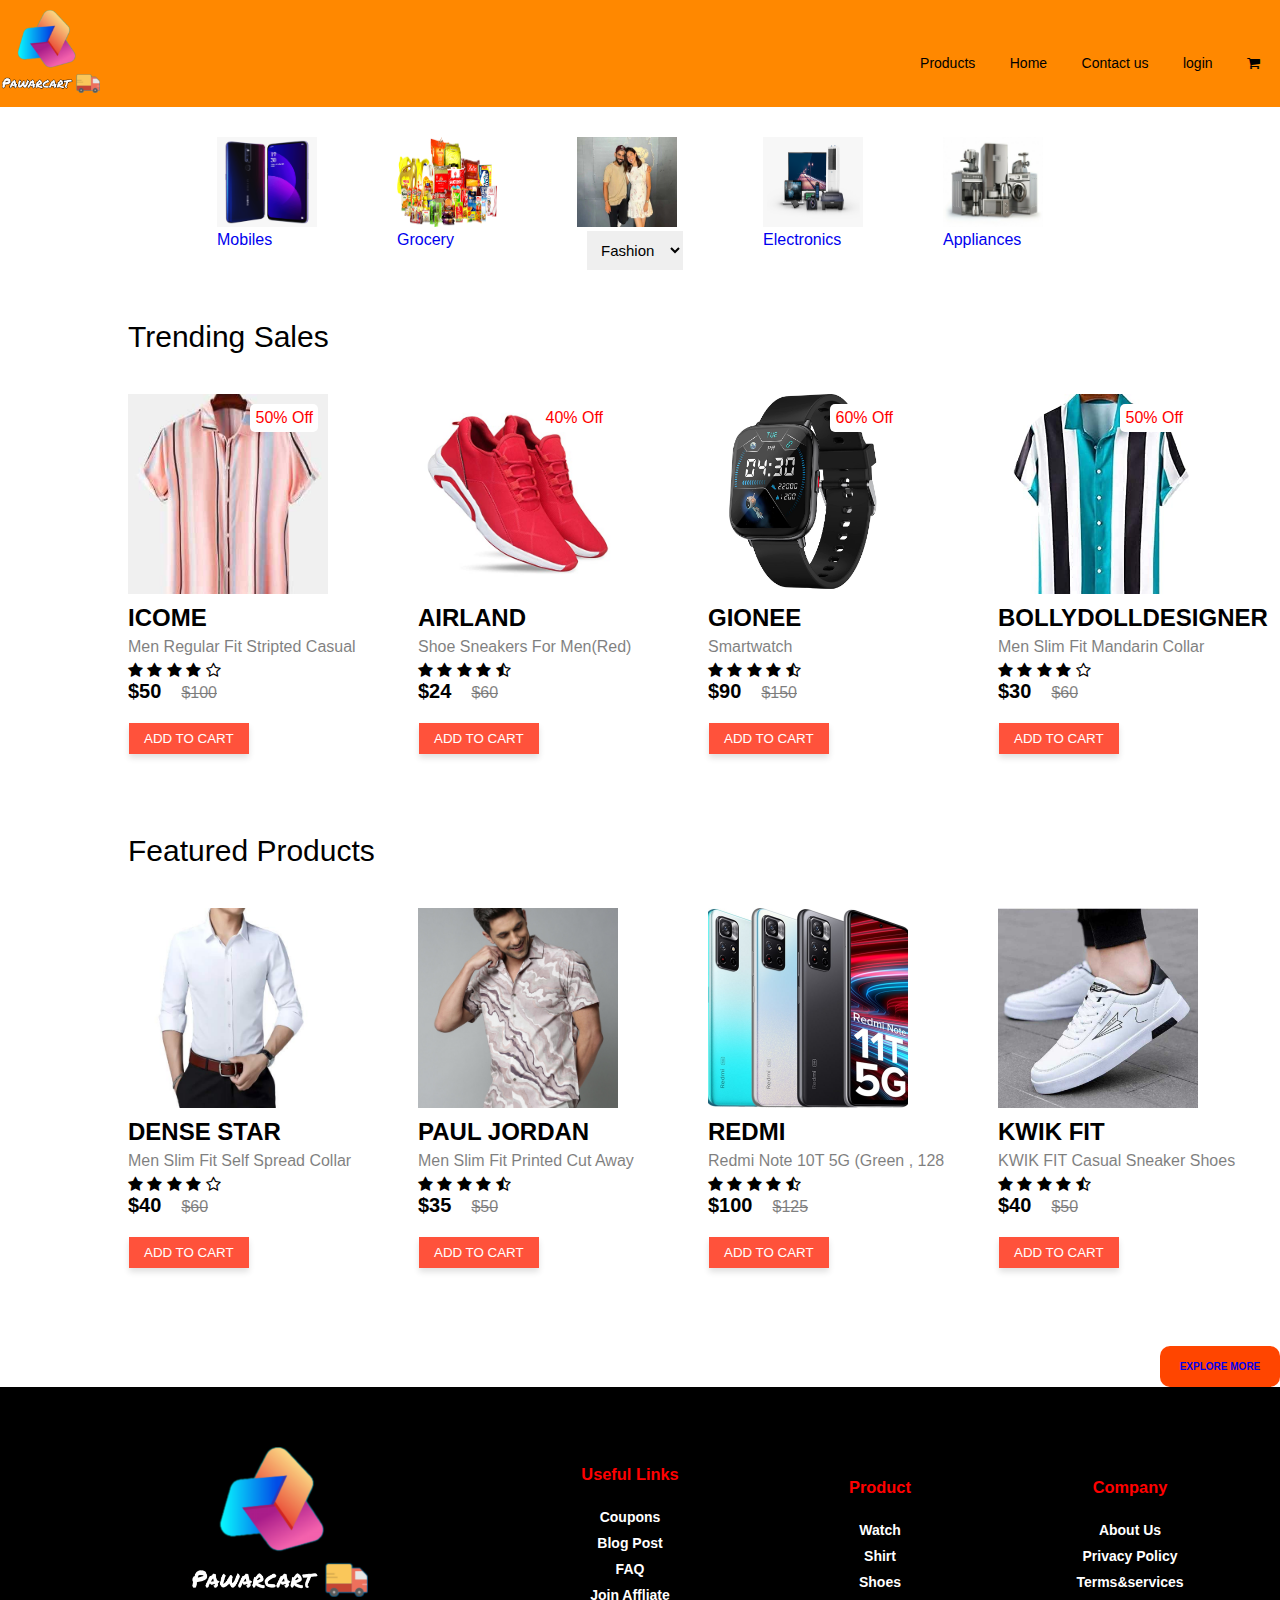
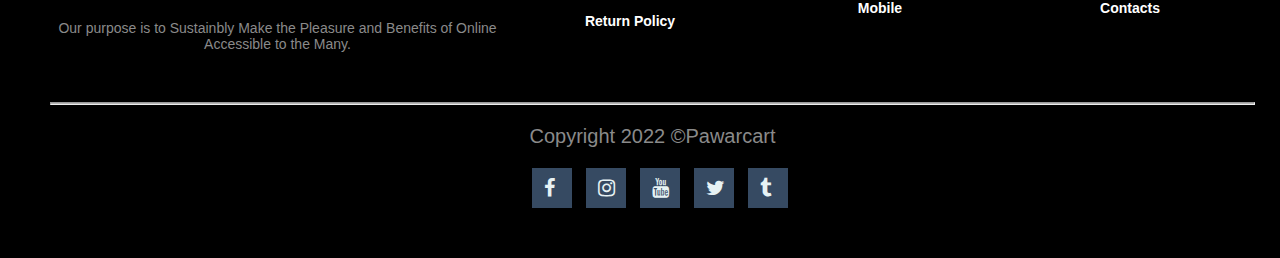
<file: index.html>
<!DOCTYPE html>
<html>
    <head>
        <title>Pawarcart</title>
        <link rel="stylesheet" href="style.css">
        <link rel="stylesheet" href="https://stackpath.bootstrapcdn.com/font-awesome/4.7.0/css/font-awesome.min.css">
        <meta name="viewport" content="width-device-width ,initial-scale:1.0">
        <script src="script.js" async> </script>
       
    </head>

    <body>

      <div class="smallcontainer">
        <div class="navbar">
            <a href="index.html" ><img src="webphoto/pawarcart.png" class="logo"></a>
            <nav>
                <ul id="menulist">
                    
                    <li> <a href="products.html"> Products</a> </li>
                    <li> <a href="index.html"> Home</a> </li>
                    <li> <a href="contactus.html" >Contact us  </a></li>
                    <li> <a href="log.html"> login</a> </li>
                    <li> <a href="cart.html" style="margin-right:20px"> <i  class="fa fa-shopping-cart"></i> </a></li>
                </ul>
            </nav>
            <img src="webphoto/menu.png" class="menu-icon" onclick="togglemenu()">
        </div>
    
    <div class="row1">
        <ul class="links-container">
            <li>  <a href="mobiles.html" class="link"><img src="webphoto/mobile2.png"><br>Mobiles
              </a></li>
            <li>  <a href="#" class="link"><img src="webphoto/grocery.png"><br>Grocery</a></li>
             <li><a href="#" class="link"><img src ="webphoto/fashion.jpg"><br>
                  <select>  <!------selecting size ----------------->
                      <option> Fashion </option>
                     <option value="products.html"> Mens </option>
                      
                      
               <option>womens  
              </option>
                  </select>
              </a> </li>
             <li> <a href="#" class="link"><img src="webphoto/electronics.png"><br>Electronics</a></li>
              <li><a href="#" class="link"><img src ="webphoto/appliances.jpg"><br>Appliances</a></li>
              
          </ul>
       
    </div>
        
              

<section class="product">
  <h2 class="product-category">Trending sales</h2>
  <div class="product-container" id="shop">
    <div class="product-card" id="icome">
        <div class="product-image">
            <span class="discount-tag">50% off</span>
           
          <a href="productdetail.html" ><img src="webphoto/shirt.jpeg" class="product-thumb" alt=""></a>
           
            <a class="card-btn" href="#">add to whislist</a>
            
        </div>
        <div class="product-info">
            <h2 class="product-brand">icome</h2>
            <p class="product-short-des">Men Regular Fit Stripted Casual Shirt</p>
            <div class="ratings">
              <i class="fa fa-star"></i>
              <i class="fa fa-star"></i>
              <i class="fa fa-star"></i>
              <i class="fa fa-star"></i>
              <i class="fa fa-star-o"></i>
            </div>
           <p> <span class="price" value='50'>$50</span><span class="actual-price">$100</span></p>
            <button class="add-to-cart" id='test'>ADD TO CART</button>
        </div>
    </div>
    <div class="product-card" id="Airland">
      <div class="product-image">
          <span class="discount-tag">40% off</span>
         
        <a href="#" ><img src="webphoto/shoes6.jpg" class="product-thumb" alt=""></a>
         
          <a class="card-btn" href="#">add to whislist</a>
          
      </div>
      <div class="product-info">
          <h2 class="product-brand">Airland</h2>
          <p class="product-short-des">Shoe Sneakers For Men(Red)</p>
          <div class="ratings">
            <i class="fa fa-star"></i>
            <i class="fa fa-star"></i>
            <i class="fa fa-star"></i>
            <i class="fa fa-star"></i>
            <i class="fa fa-star-half-o"></i>
            </div>
         <p> <span class="price" value='24'>$24</span><span class="actual-price">$60</span></p>
         <button class="add-to-cart" id='test'>ADD TO CART</button>
      </div>
  </div>

  <div class="product-card" id="GIONEE">
    <div class="product-image">
        <span class="discount-tag">60% off</span>
       
      <a href="#" ><img src="webphoto/watch.jpg" class="product-thumb" alt=""></a>
       
        <a class="card-btn" href="#">add to whislist</a>
        
    </div>
    <div class="product-info">
        <h2 class="product-brand">GIONEE</h2>
        <p class="product-short-des">Smartwatch</p>
        <div class="ratings">
          <i class="fa fa-star"></i>
          <i class="fa fa-star"></i>
          <i class="fa fa-star"></i>
          <i class="fa fa-star"></i>
          <i class="fa fa-star-half-o"></i>
          </div>
      <p><span class="price" value='90'>$90</span><span class="actual-price">$150</span></p>
      <button class="add-to-cart" id='test'>ADD TO CART</button>
    </div>
</div>
<div class="product-card" id="Bollydolldesigner">
  <div class="product-image">
      <span class="discount-tag">50% off</span>
     
    <a href="#" ><img src="webphoto/shirt7.jpg" class="product-thumb" alt=""></a>
     
      <a class="card-btn" href="#">add to whislist</a>
      
  </div>
  <div class="product-info">
      <h2 class="product-brand">Bollydolldesigner</h2>
      <p class="product-short-des">Men Slim Fit Mandarin Collar Casual Shirt</p>
      <div class="ratings">
        <i class="fa fa-star"></i>
        <i class="fa fa-star"></i>
        <i class="fa fa-star"></i>
        <i class="fa fa-star"></i>
        <i class="fa fa-star-o"></i>
        </div>
      <p><span class="price" value='30'>$30</span><span class="actual-price">$60</span></p>
      <button class="add-to-cart" id='test'>ADD TO CART</button>
  </div>
</div>

</div>
</section>

<section class="product" id=>
  <h2 class="product-category">Featured products</h2>
  <div class="product-container" id="shop">
    <div class="product-card" id="Dense-Star">
        <div class="product-image">
            
           
          <a href="#" ><img src="webphoto/shirt6.jpg" class="product-thumb" alt=""></a>
           
            <a class="card-btn" href="#">add to whislist</a>
            
        </div>
        <div class="product-info">
            <h2 class="product-brand">Dense Star</h2>
            <p class="product-short-des">Men Slim Fit Self Spread Collar Casual Shirt(White)</p>
            <div class="ratings">
              <i class="fa fa-star"></i>
              <i class="fa fa-star"></i>
              <i class="fa fa-star"></i>
              <i class="fa fa-star"></i>
              <i class="fa fa-star-o"></i>
              </div>
             <p> <span class="price" value='40'>$40</span><span class="actual-price">$60</span></p>
             <button class="add-to-cart" id='test'>ADD TO CART</button>
        </div>
    </div>
    <div class="product-card" id="Paul-Jordan">
      <div class="product-image">
          
         
        <a href="#" ><img src="webphoto/shirt8.jpg" class="product-thumb" alt=""></a>
         
          <a class="card-btn" href="#">add to whislist</a>
          
      </div>
      <div class="product-info">
          <h2 class="product-brand">Paul Jordan</h2>
          <p class="product-short-des">Men Slim Fit Printed Cut Away Collar Casual Shirt</p>
          <div class="ratings">
            <i class="fa fa-star"></i>
            <i class="fa fa-star"></i>
            <i class="fa fa-star"></i>
            <i class="fa fa-star"></i>
            <i class="fa fa-star-half-o"></i>
            </div>
         <p> <span class="price" value='35'>$35</span><span class="actual-price">$50</span></p>
         <button class="add-to-cart" id='test'>ADD TO CART</button>
      </div>
  </div>
  
  <div class="product-card" id="REDMI">
    <div class="product-image">
        
       
      <a href="#" ><img src="webphoto/mobile.jpg" class="product-thumb" alt=""></a>
       
        <a class="card-btn" href="#">add to whislist</a>
        
    </div>
    <div class="product-info">
        <h2 class="product-brand">REDMI</h2>
        <p class="product-short-des">Redmi Note 10T 5G (green , 128 GB)(6 GB Ram)</p>
        <div class="ratings">
          <i class="fa fa-star"></i>
          <i class="fa fa-star"></i>
          <i class="fa fa-star"></i>
          <i class="fa fa-star"></i>
          <i class="fa fa-star-half-o"></i>
          </div>
     <p> <span class="price" value='100'>$100</span><span class="actual-price">$125</span></p>
     <button class="add-to-cart" id='test'>ADD TO CART</button>
        
    </div>
</div>

<div class="product-card" id="KWIK-FIT">
  <div class="product-image">
      
     
    <a href="#" ><img src="webphoto/shoes8.jpeg" class="product-thumb" alt=""></a>
     
      <a class="card-btn" href="#">add to whislist</a>
      
  </div>
  <div class="product-info">
      <h2 class="product-brand">KWIK FIT</h2>
      <p class="product-short-des">KWIK FIT casual sneaker shoes</p>
      <div class="ratings">
        <i class="fa fa-star"></i>
        <i class="fa fa-star"></i>
        <i class="fa fa-star"></i>
        <i class="fa fa-star"></i>
        <i class="fa fa-star-half-o"></i>
        </div>
     <p> <span class="price" value='40'>$40</span><span class="actual-price">$50</span></p>
     <button class="add-to-cart" id='test'>ADD TO CART</button>
  </div>
</div>
</div>

</section>

<br>
<p  class="explore"><a href="products.html" > EXPLORE MORE</a></p>
<br>
<br>
</div>


  <!----------------------------------------- footer---------------------------------------------->
           
  <div class="footer">

    <div class="footercontainer">
    
    <div class="footerrow">
    
    
    <div class="footer-col-1">
    <a href="index.html"><img src="webphoto/pawarcart.png"></a>
    <p> Our purpose is to Sustainbly Make the Pleasure and Benefits of Online Accessible to the Many. </p>
    </div>
    
    <div class="footer-col-2">
    <h3 style="color: red; font-weight:bold"> Useful Links</h3>
    
    <ul>
    <li><a href="#"> Coupons  </a></li>
    <li> <a href="#"> Blog Post </a></li>
    <li> <a href="#">FAQ </a></li>
    <li><a href="#"> Join Affliate </a></li>
    <li><a href="#"> Return Policy </a></li>
    </ul>
    </div>
    
    <div class="footer-col-3">
    <h3 style="color: red; font-weight:bold"> Product</h3>
    <ul>
    <li> <a href="#">Watch</a> </li>
    <li> <a href="#">Shirt</a>  </li>
    <li> <a href="#">Shoes</a>  </li>
    <li> <a href="#">Mobile</a>  </li>
    </ul>
    </div>
    <div class="footer-col-3">
        <h3 style="color: red; font-weight:bold"> Company</h3>
        <ul>
        <li> <a href="#">About Us</a> </li>
        <li> <a href="#">Privacy Policy</a>  </li>
        <li> <a href="#">Terms&services</a>  </li>
        <li> <a href="#"> Contacts</a> </li>
        </ul>
        </div>
    
    </div> <!----row---->
    
    <hr>
    <p class="copyright"> Copyright 2022  &copy;Pawarcart </p>
    <div class="socials">
       <a href="#"><i class="fa fa-facebook"></i></a>
       <a href="#"><i class="fa fa-instagram"></i></a>
       <a href="#"><i class="fa fa-youtube"></i></a>
       <a href="#"><i class="fa fa-twitter"></i></a>
       <a href="#"><i class="fa fa-tumblr"></i></a>
    </div>
    </div> <!----container----->
    
    </div> <!----footer----->





 <!----------------------------------------- footer---------------------------------------------->

  <!----------------------------------------------------JS for toggle menu------------------------------------------------------>

<script>

  var menulist=document.getElementById("menulist");
  
  menulist.style.maxHeight="0px";
  
  function togglemenu(){
  if(menulist.style.maxHeight=="0px"){
  menulist.style.maxHeight="160px";
  }
  else
  {
  menulist.style.maxHeight="0px";
  }
  }
  
  </script>
  
  <!-------------------------------------------------JS for togglemenu ends here ---------------------------------------------->
        
    </body>
</html>
</file>
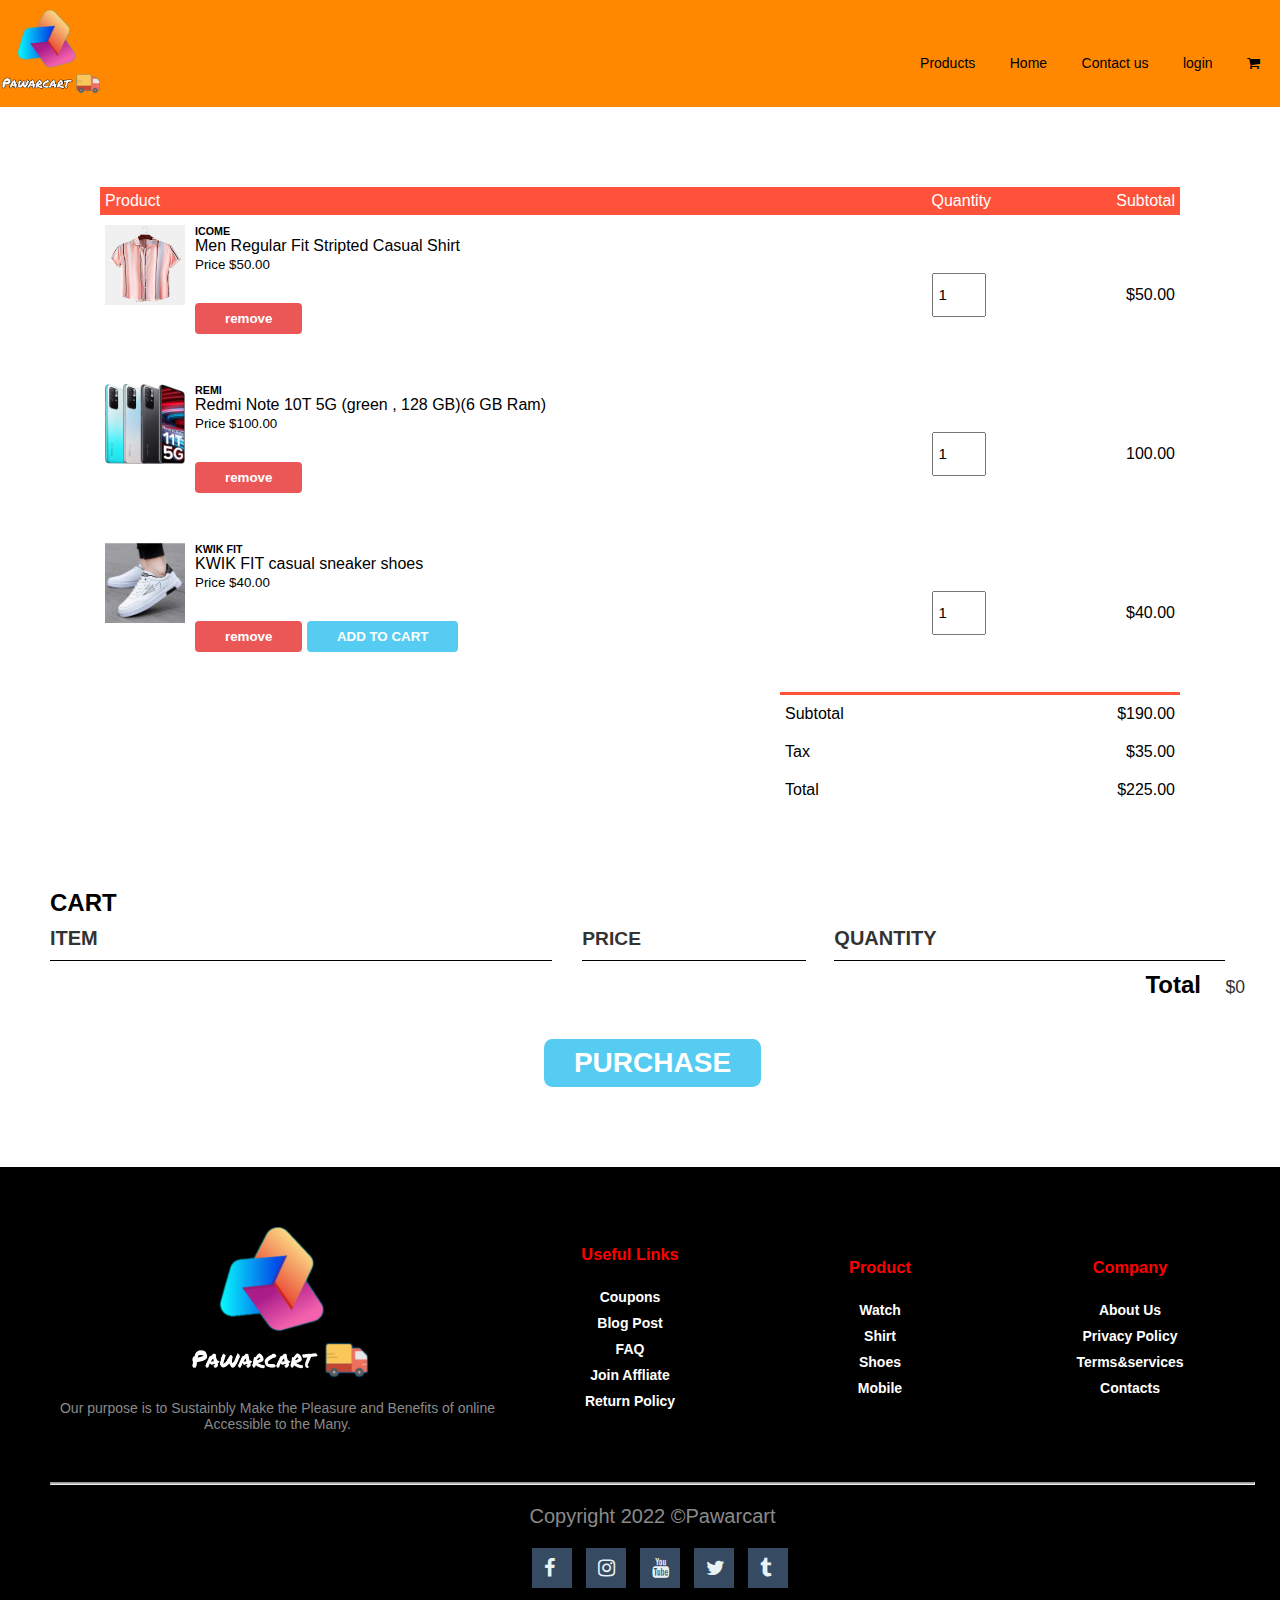
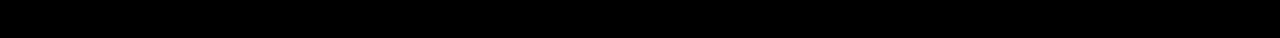
<file: cart.html>
<!DOCTYPE html>
<html>
    <head>
        <title>Pawarcart || cart</title>
        <link rel="stylesheet" href="style.css">
        <link rel="stylesheet" href="https://stackpath.bootstrapcdn.com/font-awesome/4.7.0/css/font-awesome.min.css">
        <meta name="viewport" content="width-device-width ,initial-scale:1.0">
        <script src="script.js" async> </script>
       
    </head>

    <body>

        
            <div class="navbar">
                <a href="products.html" ><img src="webphoto/pawarcart.png" class="logo"></a>
                <nav>
                    <ul id="menulist">
                        
                        <li> <a href="products.html"> Products</a> </li>
                        <li> <a href="index.html"> Home</a> </li>
                        <li> <a href="contactus.html" >Contact us  </a></li>
                        <li> <a href="log.html"> login</a> </li>
                        <li> <a href="cart.html" style="margin-right:20px"> <i  class="fa fa-shopping-cart"></i> </a></li>
                    </ul>
                </nav>
                <img src="webphoto/menu.png" class="menu-icon" onclick="togglemenu()">
            </div>
               
        
    
<!--------------------------------------------------------------cart item details------------------------------------------------------->

<div class="small-container cart-page">

    <table>  <!----table--------->
    
    <tr>
    
    <th> Product </th> <!---table header--->
    <th> Quantity </th> <!---table header--->
    <th> Subtotal </th> <!---table header--->
    
    </tr>
    
    <tr>
    
    <td>  <!---table data--->
    
    <div class="cart-info" >
    <img src="webphoto/shirt.jpeg">
    <div> 
    <h6> ICOME </h6>
    <p>Men Regular Fit Stripted Casual Shirt</p>
    <small>Price $50.00 </small>
    <br>
    <button class="btn3 btn3-danger"> remove </button>
    </div>
    </div>
    
    </td>
    
    <td> <input type="number" value="1"></td>
    <td> $50.00</td>
    
    </tr>
    
    <tr> 
    
    <td>
    
    <div class="cart-info" >
    <img src="webphoto/mobile.jpg">
    <div> 
        <h6>REMI</h6>
    <p> Redmi Note 10T 5G (green , 128 GB)(6 GB Ram)</p>
    <small>Price $100.00 </small>
    <br>
    <button class="btn3 btn3-danger"> remove </button>
    </div>
    </div>
    
    </td>
    
    <td> <input type="number" value="1"></td>
    <td> 100.00</td>
    
    </tr>
    
    <tr>
    
    <td>
    
    <div class="cart-info">
    <img src="webphoto/shoes8.jpeg">
    <div> 
        <h6>KWIK FIT</h6>
    <p> KWIK FIT casual sneaker shoes</p>
    <small>Price $40.00 </small>
    <br>
    <button class="btn3 btn3-danger"> remove </button>
    <button class="btn3 btn3-primary shop-item-button" type="button">ADD TO CART</button>
    
    </div>
    </div>
    
    </td>
    
    <td> <input type="number" value="1"></td>
    <td> $40.00</td>
    
    </tr>
    
    </table>
    
    
    <div class="total-price">
    
    <table>
    
    <tr>
    <td> Subtotal</td>
    <td> $190.00 </td>
    </tr>
    
    <tr>
    <td> Tax</td>
    <td> $35.00 </td>
    </tr>
    
    <tr>
    <td> Total</td>
    <td> $225.00 </td>
    </tr>
    
    </table>
    
    </div> <!---total-price-->
            
    </div>

    <section class="cartcontainer content-section">
        <h2 class="section-header">CART</h2>
        <div class="cart-row">
            <span class="cart-item cart-header cart-column">ITEM</span>
            <span class="cart-price cart-header cart-column">PRICE</span>
            <span class="cart-quantity cart-header cart-column">QUANTITY</span>
        </div>
        <div class="cart-items">
        </div>
        <div class="cart-total">
            <strong class="cart-total-title">Total</strong>
            <span class="cart-total-price">$0</span>
        </div>
        <button class="btn3 btn3-primary btn3-purchase" type="button">PURCHASE</button>
    </section>
    
    

      <!----------------------------------------- footer---------------------------------------------->
           
      <div class="footer">

        <div class="footercontainer">
        
        <div class="footerrow">
        
        
        <div class="footer-col-1">
        <a href="index.html"><img src="webphoto/pawarcart.png"></a>
        <p> Our purpose is to Sustainbly Make the Pleasure and Benefits of online Accessible to the Many. </p>
        </div>
        
        <div class="footer-col-2">
        <h3 style="color: red; font-weight:bold"> Useful Links</h3>
        
        <ul>
        <li><a href="#"> Coupons  </a></li>
        <li> <a href="#"> Blog Post </a></li>
        <li> <a href="#">FAQ </a></li>
        <li><a href="#"> Join Affliate </a></li>
        <li><a href="#"> Return Policy </a></li>
        </ul>
        </div>
        
        <div class="footer-col-3">
        <h3 style="color: red; font-weight:bold"> Product</h3>
        <ul>
        <li> <a href="#">Watch</a> </li>
        <li> <a href="#">Shirt</a>  </li>
        <li> <a href="#">Shoes</a>  </li>
        <li> <a href="#">Mobile</a>  </li>
        </ul>
        </div>
        <div class="footer-col-3">
            <h3 style="color: red; font-weight:bold"> Company</h3>
            <ul>
            <li> <a href="#">About Us</a> </li>
            <li> <a href="#">Privacy Policy</a>  </li>
            <li> <a href="#">Terms&services</a>  </li>
            <li> <a href="#"> Contacts</a> </li>
            </ul>
            </div>
        
        </div> <!----row---->
        
        <hr>
        <p class="copyright"> Copyright 2022  &copy;Pawarcart </p>
        <div class="socials">
           <a href="#"><i class="fa fa-facebook"></i></a>
           <a href="#"><i class="fa fa-instagram"></i></a>
           <a href="#"><i class="fa fa-youtube"></i></a>
           <a href="#"><i class="fa fa-twitter"></i></a>
           <a href="#"><i class="fa fa-tumblr"></i></a>
        </div>
        </div> <!----container----->
        
        </div> <!----footer-----  --------->     





     <!----------------------------------------- footer---------------------------------------------->
    <!-----------------------------------------------------------cart item details ends here----------------------------------------------->
        <!-----------------------------------------------------JS for toggle menu------------------------------------------------------>
    
        <script>

            var menulist=document.getElementById("menulist");
            
            menulist.style.maxHeight="0px";
            
            function togglemenu(){
            if(menulist.style.maxHeight=="0px"){
            menulist.style.maxHeight="160px";
            }
            else
            {
            menulist.style.maxHeight="0px";
            }
            }
            
            </script>
           
            
            <!-----------------------------------------------------JS for toggle menu ends here ---------------------------------------------->
            
    

    
    </body>
    
    </html>
</file>
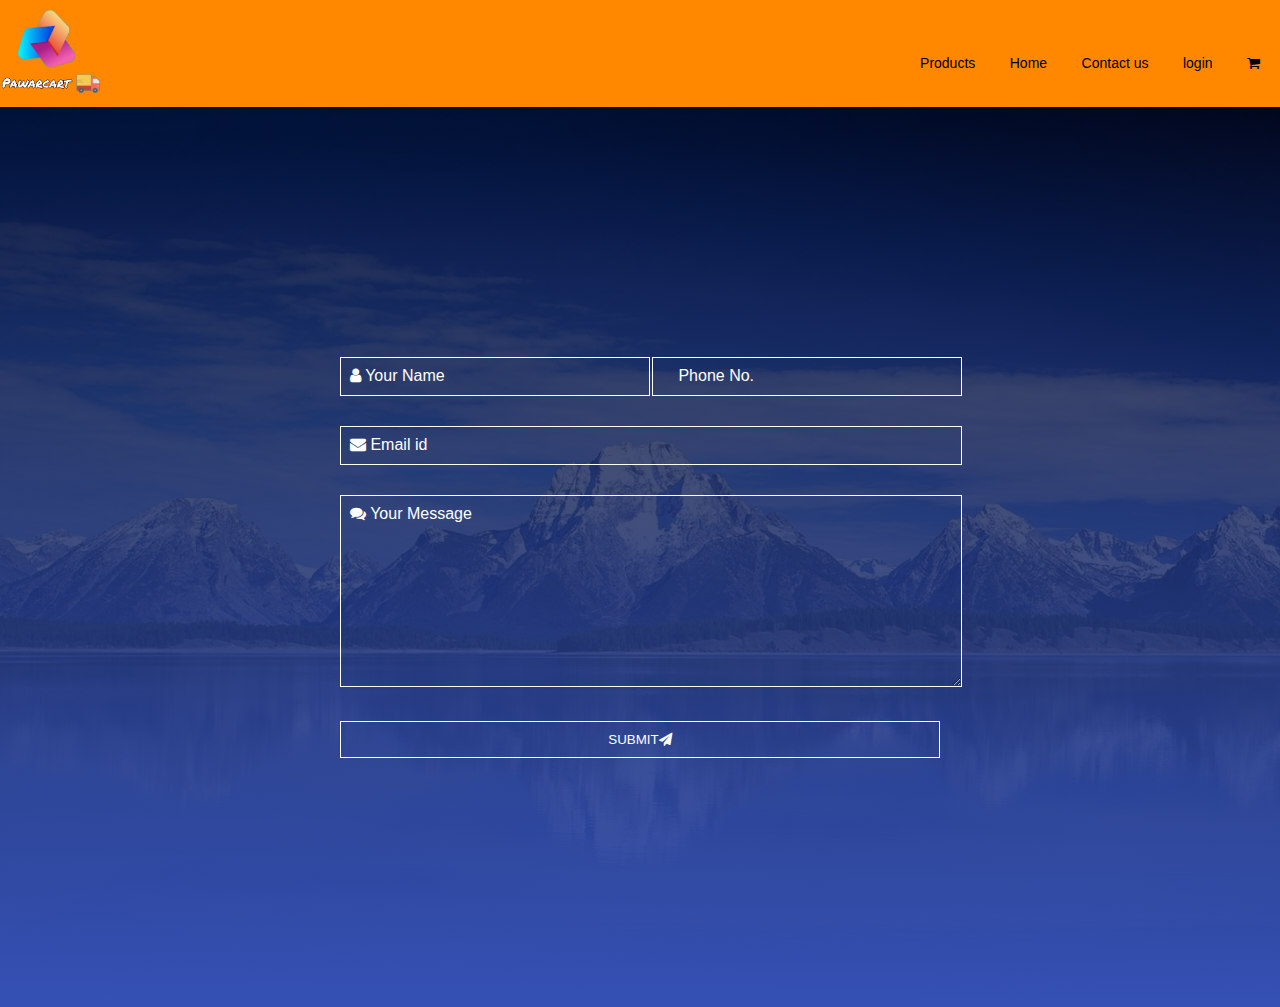
<file: contactus.html>
<!DOCTYPE html>
<html>
    <head>
        <title>Pawarcart</title>
        <link rel="stylesheet" href="style.css">
        <link rel="stylesheet" href="https://stackpath.bootstrapcdn.com/font-awesome/4.7.0/css/font-awesome.min.css">
        <meta name="viewport" content="width-device-width ,initial-scale:1.0">
      
  </style> 
        
      </head>

    <body>
        <div class="navbar">
            <a href="products.html" ><img src="webphoto/pawarcart.png" class="logo"></a>
            <nav>
                <ul id="menulist">
                    
                    <li> <a href="products.html"> Products</a> </li>
                    <li> <a href="index.html"> Home</a> </li>
                    <li> <a href="contactus.html" >Contact us  </a></li>
                    <li> <a href="log.html"> login</a> </li>
                    <li> <a href="cart.html" style="margin-right:20px"> <i  class="fa fa-shopping-cart"></i></a> </li>
                </ul>
            </nav>
            <img src="webphoto/menu.png" class="menu-icon" onclick="togglemenu()">
        </div>
      
       
          
            <div class="message">
            <form>
               <div class="messagerow">
                <div class="input-group">
                    <input type="text" id="name"  required>
                    <label for="name"><i class="fa fa-user"></i> Your Name</label>
                </div>
                <div class="input-group">
                    <input type="text" id="number"  required>
                    <label for="number"><i class="fas fa-mobile-phone"></i> Phone No.</label>
                </div>
               </div>
               
                <div class="input-group">
                    <input type="email" id="email"  required>
                    <label for="email"><i class="fa fa-envelope"></i> Email id</label>
                </div>
                <div class="input-group">
                    <textarea id="mesaage"  rows="10" required></textarea>
                    <label for="message"><i class="fa fa-comments"></i> Your Message</label>
                </div>
                <button type="submit" >SUBMIT<i class="fa fa-paper-plane"></i> </button>
            </form>
            </div>

            <script>
                var menulist=document.getElementById("menulist");

menulist.style.maxHeight="0px";

function togglemenu(){
if(menulist.style.maxHeight=="0px"){
menulist.style.maxHeight="160px";
}
else
{
menulist.style.maxHeight="0px";
}
}

           let bigImg =document.querySelector('.big-img img');
           function showImg(pic){
            bigImg.src=pic;
           }


         </script>  



            </body>
            </html>
</file>
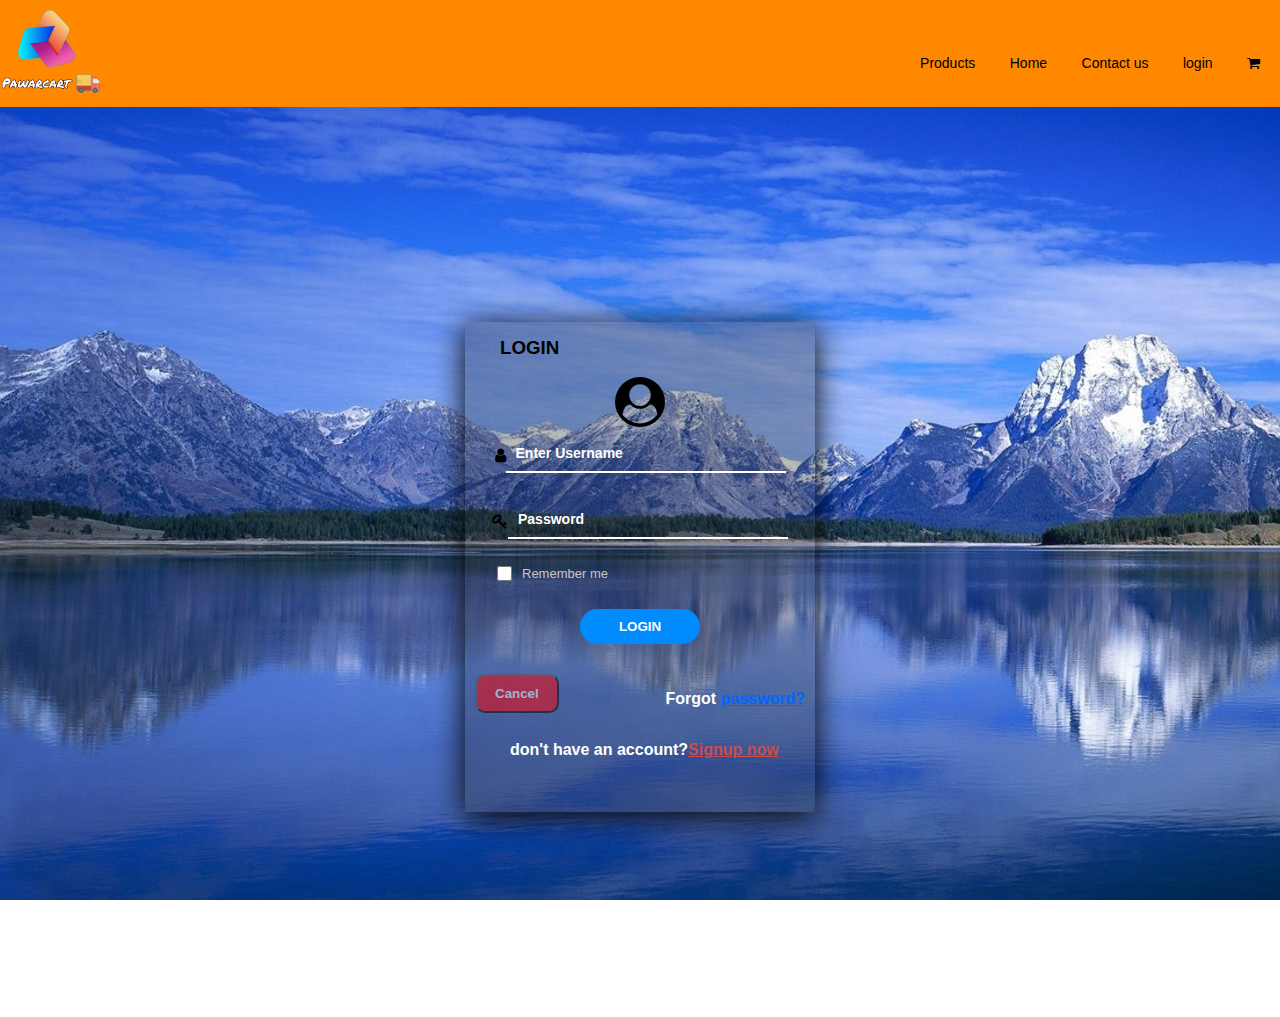
<file: log.html>
<!DOCTYPE html>
<html>
    <head>
        <title>Pawarcart</title>
        <link rel="stylesheet" href="style.css">
        <link rel="stylesheet" href="https://stackpath.bootstrapcdn.com/font-awesome/4.7.0/css/font-awesome.min.css">
        <meta name="viewport" content="width-device-width ,initial-scale:1.0">
        <script src="script.js" async> </script>
               <style>
               * {
  margin: 0;
  padding: 0;
  box-sizing: border-box;
}
body{
    font-family: Arial, Helvetica, sans-serif;
    background-image: url(webphoto/background\ .jpg);
    background-size: cover;
    background-attachment: fixed;
  }

               </style>  
    </head>

    <body>

      
        <div class="smallcontainer">
          <div class="navbar">
              <a href="products.html" ><img src="webphoto/pawarcart.png" class="logo"></a>
              <nav>
                  <ul id="menulist">
                      
                      <li> <a href="products.html"> Products</a> </li>
                      <li> <a href="index.html"> Home</a> </li>
                      <li> <a href="contactus.html" >Contact us  </a></li>
                      <li> <a href="log.html"> login</a> </li>
                      <li> <a href="cart.html" style="margin-right:20px"> <i  class="fa fa-shopping-cart"></i></a> </li>
                  </ul>
              </nav>
              <img src="webphoto/menu.png" class="menu-icon" onclick="togglemenu()">
          </div>
         
        <div class="container">
            <div class="form">
             
                  <h3 style="margin-left:10%;margin-top: 15px;"><b>LOGIN</b></h3>
                  <br>
                  <div >
                    <i class="fa fa-user-circle" style="margin-left: 150px;font-size:50px"></i>
                  </div>
              <!------ Login Form -------- -->
              <form class="login" action="" method="get">
                
                <div class="formGroup">
                  <i class="fa fa-user" style="margin-top:12px; color:black bold"></i><input type="text" placeholder="Enter Username" name="username" required autocomplete="off">
                </div>
                <div class="formGroup">
                    <i class="fa fa-key" style="margin-top:12px; color:black bold"></i><input type="password" id="password" placeholder="Password" required autocomplete="off">
                 
                </div>
                <div class="checkBox">
                  <input type="checkbox" name="checkbox" id="checkbox">
                  <span class="text">Remember me</span>
                </div>
                <div class="formGroup">
                  <button type="button" class="btn2">LOGIN</button>
                </div>
        
          <div class="loginform" >
            <button type="button" class="cancelbtn"><a href="log.html">Cancel</a></button>
            <span class="psw">Forgot <a href="#">password?</a></span>
          </div>
          <div >
            <br>
            <p class="signupnow">don't have an account?<a href="login.html">Signup now</a></p>
          </div>
        </form>
        </div>
        
</div>
</div>
<script>
  var menulist=document.getElementById("menulist");
  menulist.style.maxHeight="0px";
  function togglemenu(){
      if(menulist.style.maxHeight=="0px")
      {
          menulist.style.maxHeight="160px";
      }
      else{
          menulist.style.maxHeight="0px";
      }
  }
</script>
  
</body>
</html>
</file>
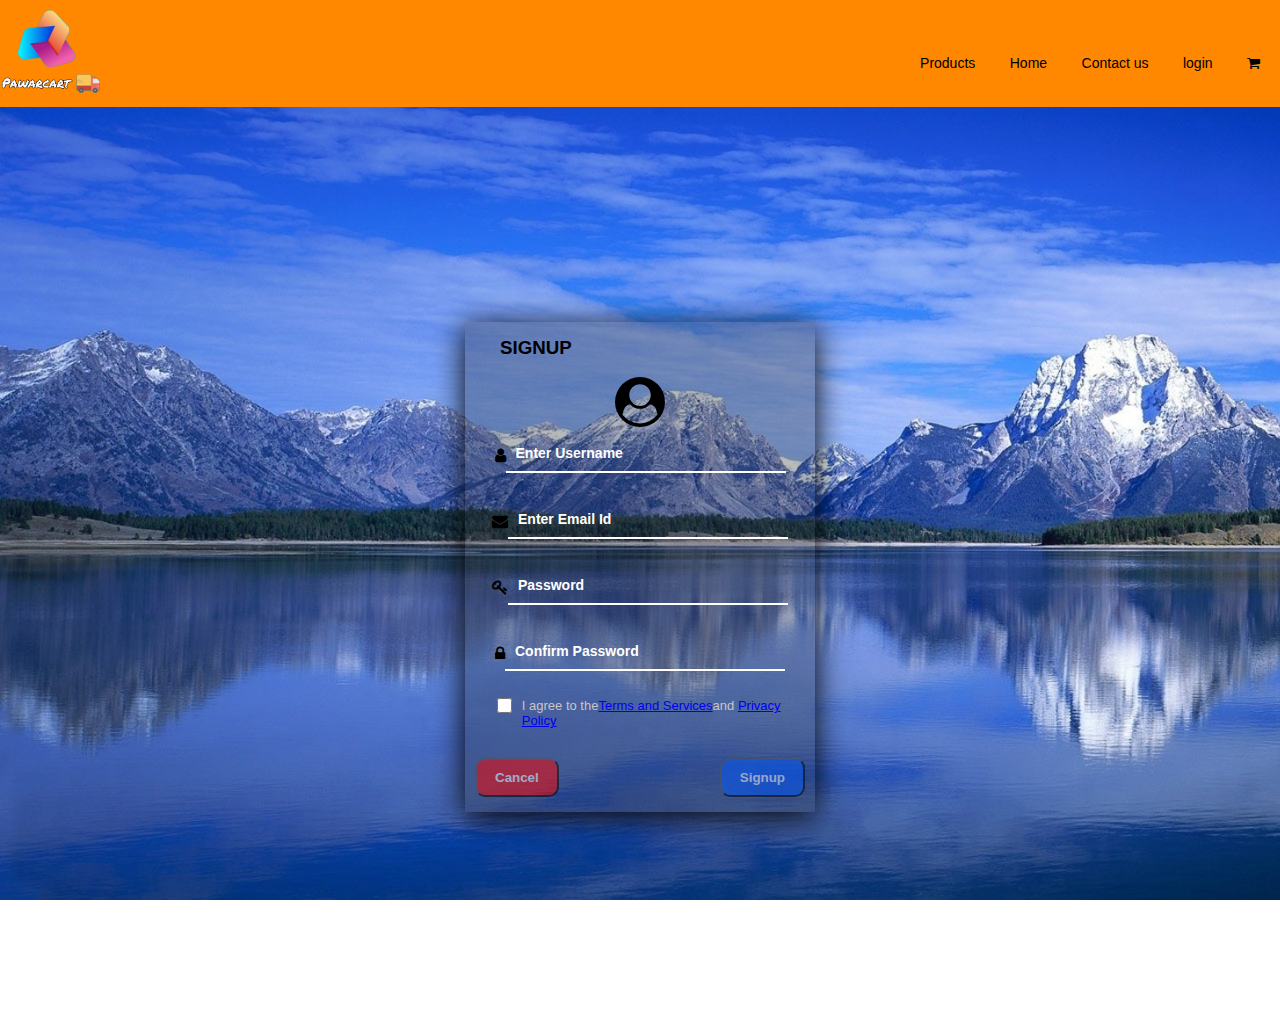
<file: login.html>
<!DOCTYPE html>
<html>
    <head>
        <title>Pawarcart</title>
        <link rel="stylesheet" href="style.css">
        <link rel="stylesheet" href="https://stackpath.bootstrapcdn.com/font-awesome/4.7.0/css/font-awesome.min.css">
        <meta name="viewport" content="width-device-width ,initial-scale:1.0">
        <style>
          * {
margin: 0;
padding: 0;
box-sizing: border-box;
}
body{
font-family: Arial, Helvetica, sans-serif;
background-image: url(webphoto/background\ .jpg);
background-size: cover;
background-attachment: fixed;
}
</style> 
        
        
    </head>

    <body>
      <div class="smallcontainer">
        <div class="navbar">
            <a href="products.html" ><img src="webphoto/pawarcart.png" class="logo"></a>
            <nav>
                <ul id="menulist">
                    
                    <li> <a href="products.html"> Products</a> </li>
                    <li> <a href="index.html"> Home</a> </li>
                    <li> <a href="contactus.html" >Contact us  </a></li>
                    <li> <a href="log.html"> login</a> </li>
                    <li> <a href="cart.html" style="margin-right:20px"> <i  class="fa fa-shopping-cart"></i></a> </li>
                </ul>
            </nav>
            <img src="webphoto/menu.png" class="menu-icon" onclick="togglemenu()">
        </div>
      <div class="container">
        <div class="form">
         
              <h3 style="margin-left:10%;margin-top: 15px;"><b>SIGNUP</b></h3>
              <br>
              <div >
                <i class="fa fa-user-circle" style="margin-left: 150px;font-size:50px"></i>
              </div>
          <!------ Login Form -------- -->
          <form class="login" action="" method="get">
            
            <div class="formGroup">
              <i class="fa fa-user" style="margin-top:12px; color:black bold"></i><input type="text" placeholder="Enter Username" name="username" required autocomplete="off">
            </div>
            <div class="formGroup">
                <i class="fa fa-envelope" style="margin-top:12px; color:black bold"></i><input type="email" id="gmail" placeholder="Enter Email Id" required autocomplete="off">
             
            </div>
            <div class="formGroup">
              <i class="fa fa-key" style="margin-top:12px; color:black bold"></i><input type="password" id="password" placeholder="Password" required autocomplete="off">
           
          </div>
          <div class="formGroup">
            <i class="fa fa-lock" style="margin-top:12px; color:black bold"></i><input type="password" id="password" placeholder="Confirm Password" required autocomplete="off">
         
        </div>
            <div class="checkBox">
              <input type="checkbox" name="checkbox" id="checkbox">
              <span class="text">I agree to the<a href="#">Terms and Services</a>and <a href="#">Privacy Policy</a></span>
            </div>
           
    
      <div class="loginform" >
        <button type="button" class="cancelbtn"><a href="log.html">Cancel</a></button>
        <button type="button" class="signbtn" ><a href="login.html">Signup</a></button>
      </div>
      
    </form>
    </div>
    </div>
</div>
</div>
<script>
var menulist=document.getElementById("menulist");
menulist.style.maxHeight="0px";
function togglemenu(){
  if(menulist.style.maxHeight=="0px")
  {
      menulist.style.maxHeight="160px";
  }
  else{
      menulist.style.maxHeight="0px";
  }
}
</script>



  
</body>
</html>
</file>
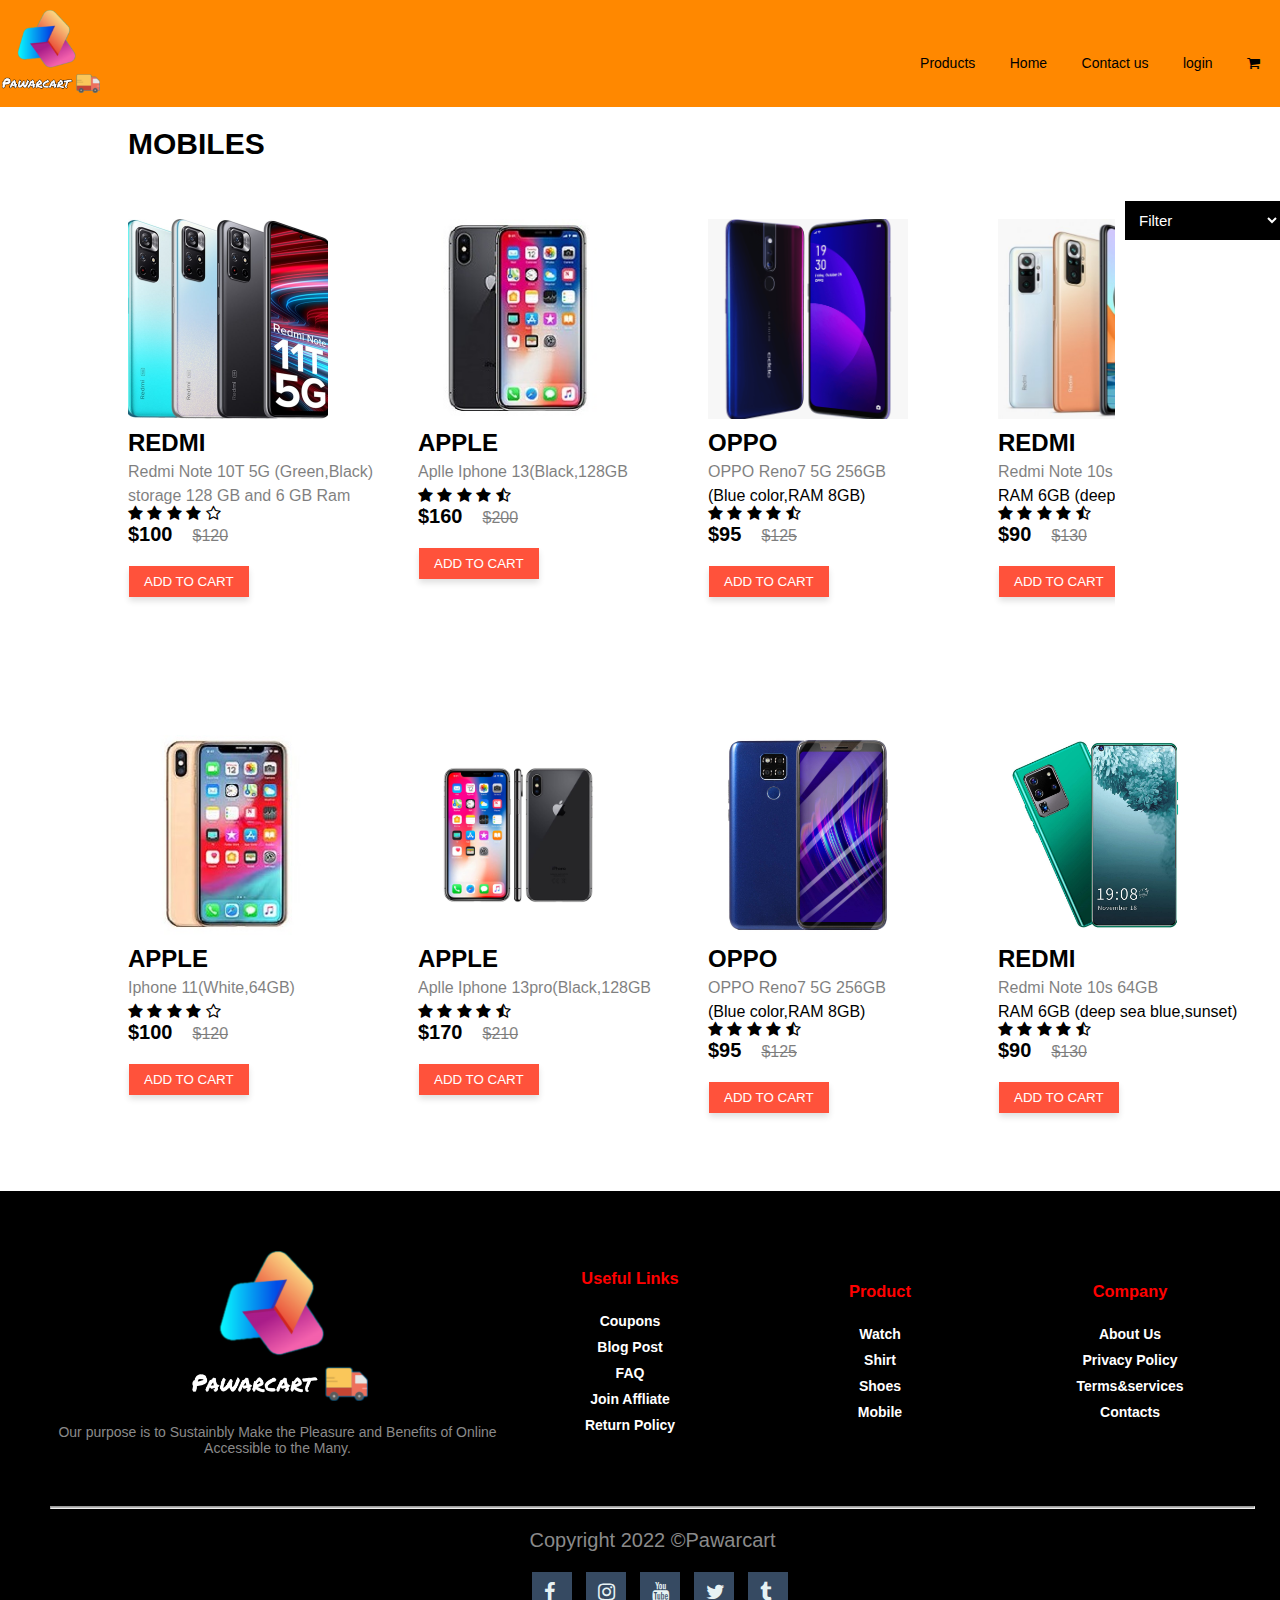
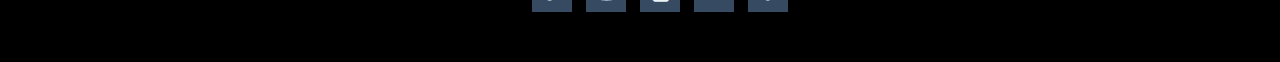
<file: mobiles.html>
<!DOCTYPE html>
<html>
    <head>
        <title>Pawarcart</title>
        <link rel="stylesheet" href="style.css">
        <link rel="stylesheet" href="https://stackpath.bootstrapcdn.com/font-awesome/4.7.0/css/font-awesome.min.css">
        <meta name="viewport" content="width-device-width ,initial-scale:1.0">
        <script src="script.js" async> </script>
    </head>

    <body>

      <div class="smallcontainer">
        <div class="navbar">
            <a href="products.html" ><img src="webphoto/pawarcart.png" class="logo"></a>
            <nav>
                <ul id="menulist">
                    
                    <li> <a href="products.html"> Products</a> </li>
                    <li> <a href="index.html"> Home</a> </li>
                    <li> <a href="contactus.html" >Contact us  </a></li>
                    <li> <a href="log.html"> login</a> </li>
                    <li> <a href="cart.html"style="margin-right:20px"> <i  class="fa fa-shopping-cart"></i></a> </li>
                </ul>
            </nav>
            <img src="webphoto/menu.png" class="menu-icon" onclick="togglemenu()">
        </div>
        <section class="product">
            <h2 class="product-category"><b>MOBILES</b></h2>
            <p style="float:right ">
                <select style="background-color:black;color:white">
                    <option>Filter </option>
                    <option>Sort by price</option>
                    <option> sort by popularity</option>
                    <option>Newest First</option>
                </select> </p>
                <br>
            
            <div class="product-container" id="shop">
              <div class="product-card" id="REDMI">
                  <div class="product-image">
                      
                     
                    <a href="#" ><img src="webphoto/mobile.jpg" class="product-thumb" alt=""></a>
                     
                      <a class="card-btn" href="#">add to whislist</a>
                      
                  </div>
                  <div class="product-info">
                      <h2 class="product-brand">REDMI</h2>
                      <p class="product-short-des">Redmi Note 10T 5G (green,black) </p>
                      <p style="opacity:0.5"> storage 128 GB  and 6 GB Ram</p>
                      <div class="ratings">
                        <i class="fa fa-star"></i>
                        <i class="fa fa-star"></i>
                        <i class="fa fa-star"></i>
                        <i class="fa fa-star"></i>
                        <i class="fa fa-star-o"></i>
                        </div>
                       <p> <span class="price" value='100'>$100</span><span class="actual-price">$120</span></p>
                        <button class="add-to-cart" id='test'>ADD TO CART</button>
                  </div>
              </div>
              <div class="product-card" id="APPLE">
                <div class="product-image">
                    
                   
                  <a href="#" ><img src="webphoto/mobile5.jpg" class="product-thumb" alt=""></a>
                   
                    <a class="card-btn" href="#">add to whislist</a>
                    
                </div>
                <div class="product-info">
                    <h2 class="product-brand">APPLE</h2>
                    <p class="product-short-des">Aplle iphone 13(Black,128GB</p>
                    <div class="ratings">
                      <i class="fa fa-star"></i>
                      <i class="fa fa-star"></i>
                      <i class="fa fa-star"></i>
                      <i class="fa fa-star"></i>
                      <i class="fa fa-star-half-o"></i>
                      </div>
                   <p> <span class="price" value='160'>$160</span><span class="actual-price">$200</span></p>
                    <button class="add-to-cart" id='test'>ADD TO CART</button>
                </div>
            </div><div class="product-card" id="OPPO">
              <div class="product-image">
                  
                 
                <a href="#" ><img src="webphoto/mobile2.png" class="product-thumb" alt=""></a>
                 
                  <a class="card-btn" href="#">add to whislist</a>
                  
              </div>
              <div class="product-info">
                  <h2 class="product-brand">OPPO</h2>
                  <p class="product-short-des">OPPO Reno7 5G 256GB</p>
                  <p>(Blue color,RAM 8GB)</p>
                  <div class="ratings">
                    <i class="fa fa-star"></i>
                    <i class="fa fa-star"></i>
                    <i class="fa fa-star"></i>
                    <i class="fa fa-star"></i>
                    <i class="fa fa-star-half-o"></i>
                    </div>
               <p> <span class="price" value='95'>$95</span><span class="actual-price">$125</span></p>
                <button class="add-to-cart" id='test'>ADD TO CART</button>
                  
              </div>
          </div>
          <div class="product-card" id="REDMI">
            <div class="product-image">
                
               
              <a href="#" ><img src="webphoto/mobile1.jpg" class="product-thumb" alt=""></a>
               
                <a class="card-btn" href="#">add to whislist</a>
                
            </div>
            <div class="product-info">
                <h2 class="product-brand">REDMI</h2>
                <p class="product-short-des">Redmi Note 10s 64GB</p>
                <p>RAM 6GB (deep sea blue,sunset)</p>
                <div class="ratings">
                  <i class="fa fa-star"></i>
                  <i class="fa fa-star"></i>
                  <i class="fa fa-star"></i>
                  <i class="fa fa-star"></i>
                  <i class="fa fa-star-half-o"></i>
                  </div>
              <p>  <span class="price" value='90'>$90</span><span class="actual-price">$130</span></p>
                <button class="add-to-cart" id='test'>ADD TO CART</button>
            </div>
          </div>
          
          </div>
          </section>
         
          
          <br>
          <br>
          <section class="product">
            <h2 class="product-category"></h2>
            <div class="product-container" id="shop">
              <div class="product-card" id="APPLE">
                  <div class="product-image">
                      
                     
                    <a href="#" ><img src="webphoto/mobile4.jpg" class="product-thumb" alt=""></a>
                     
                      <a class="card-btn" href="#">add to whislist</a>
                      
                  </div>
                  <div class="product-info">
                      <h2 class="product-brand">APPLE</h2>
                      <p class="product-short-des">iphone 11(white,64GB)</p>
                      
                      <div class="ratings">
                        <i class="fa fa-star"></i>
                        <i class="fa fa-star"></i>
                        <i class="fa fa-star"></i>
                        <i class="fa fa-star"></i>
                        <i class="fa fa-star-o"></i>
                        </div>
                       <p> <span class="price" value='100'>$100</span><span class="actual-price">$120</span></p>
                        <button class="add-to-cart" id='test'>ADD TO CART</button>
                  </div>
              </div>
              <div class="product-card" id="APPLE">
                <div class="product-image">
                    
                   
                  <a href="#" ><img src="webphoto/mobile3.jpg" class="product-thumb" alt=""></a>
                   
                    <a class="card-btn" href="#">add to whislist</a>
                    
                </div>
                <div class="product-info">
                    <h2 class="product-brand">APPLE</h2>
                    <p class="product-short-des">Aplle iphone 13pro(Black,128GB</p>
                    <div class="ratings">
                      <i class="fa fa-star"></i>
                      <i class="fa fa-star"></i>
                      <i class="fa fa-star"></i>
                      <i class="fa fa-star"></i>
                      <i class="fa fa-star-half-o"></i>
                      </div>
                   <p> <span class="price" value='170'>$170</span><span class="actual-price">$210</span></p>
                    <button class="add-to-cart" id='test'>ADD TO CART</button>
                </div>
            </div><div class="product-card" id="OPPO">
              <div class="product-image">
                  
                 
                <a href="#" ><img src="webphoto/mobile6.jpg" class="product-thumb" alt=""></a>
                 
                  <a class="card-btn" href="#">add to whislist</a>
                  
              </div>
              <div class="product-info">
                  <h2 class="product-brand">OPPO</h2>
                  <p class="product-short-des">OPPO Reno7 5G 256GB</p>
                  <p>(Blue color,RAM 8GB)</p>
                  <div class="ratings">
                    <i class="fa fa-star"></i>
                    <i class="fa fa-star"></i>
                    <i class="fa fa-star"></i>
                    <i class="fa fa-star"></i>
                    <i class="fa fa-star-half-o"></i>
                    </div>
               <p> <span class="price" value='95'>$95</span><span class="actual-price">$125</span></p>
                <button class="add-to-cart" id='test'>ADD TO CART</button>
                  
              </div>
          </div>
          <div class="product-card" id="REDMI">
            <div class="product-image">
                
               
              <a href="#" ><img src="webphoto/mobile7.jpg" class="product-thumb" alt=""></a>
               
                <a class="card-btn" href="#">add to whislist</a>
                
            </div>
            <div class="product-info">
                <h2 class="product-brand">REDMI</h2>
                <p class="product-short-des">Redmi Note 10s 64GB</p>
                <p>RAM 6GB (deep sea blue,sunset)</p>
                <div class="ratings">
                  <i class="fa fa-star"></i>
                  <i class="fa fa-star"></i>
                  <i class="fa fa-star"></i>
                  <i class="fa fa-star"></i>
                  <i class="fa fa-star-half-o"></i>
                  </div>
               <p> <span class="price" value='90'>$90</span><span class="actual-price">$130</span></p>
                <button class="add-to-cart" id='test'>ADD TO CART</button>
            </div>
          </div>
          
          </div>
          </section>
          </div>
         
          
          <br>
          <br>



          <script>
            var menulist=document.getElementById("menulist");
            menulist.style.maxHeight="0px";
            function togglemenu(){
                if(menulist.style.maxHeight=="0px")
                {
                    menulist.style.maxHeight="160px";
                }
                else{
                    menulist.style.maxHeight="0px";
                }
            }
        </script>

           <!----------------------------------------- footer---------------------------------------------->
           <div class="footer">

            <div class="footercontainer">
            
            <div class="footerrow">
            
            
            <div class="footer-col-1">
            <a href="index.html"><img src="webphoto/pawarcart.png"></a>
            <p> Our purpose is to Sustainbly Make the Pleasure and Benefits of Online Accessible to the Many. </p>
            </div>
            
            <div class="footer-col-2">
            <h3 style="color: red; font-weight:bold"> Useful Links</h3>
            
            <ul>
            <li><a href="#"> Coupons  </a></li>
            <li> <a href="#"> Blog Post </a></li>
            <li> <a href="#">FAQ </a></li>
            <li><a href="#"> Join Affliate </a></li>
            <li><a href="#"> Return Policy </a></li>
            </ul>
            </div>
            
            <div class="footer-col-3">
            <h3 style="color: red; font-weight:bold"> Product</h3>
            <ul>
            <li> <a href="#">Watch</a> </li>
            <li> <a href="#">Shirt</a>  </li>
            <li> <a href="#">Shoes</a>  </li>
            <li> <a href="#">Mobile</a>  </li>
            </ul>
            </div>
            <div class="footer-col-3">
                <h3 style="color: red; font-weight:bold"> Company</h3>
                <ul>
                <li> <a href="#">About Us</a> </li>
                <li> <a href="#">Privacy Policy</a>  </li>
                <li> <a href="#">Terms&services</a>  </li>
                <li> <a href="#"> Contacts</a> </li>
                </ul>
                </div>
            
            </div> <!----row---->
            
            <hr>
            <p class="copyright"> Copyright 2022  &copy;Pawarcart </p>
            <div class="socials">
               <a href="#"><i class="fa fa-facebook"></i></a>
               <a href="#"><i class="fa fa-instagram"></i></a>
               <a href="#"><i class="fa fa-youtube"></i></a>
               <a href="#"><i class="fa fa-twitter"></i></a>
               <a href="#"><i class="fa fa-tumblr"></i></a>
            </div>
            </div> <!----container----->
            
            </div> <!----footer----->

            



         <!----------------------------------------- footer---------------------------------------------->
                  
          </body>
          </html>
</file>
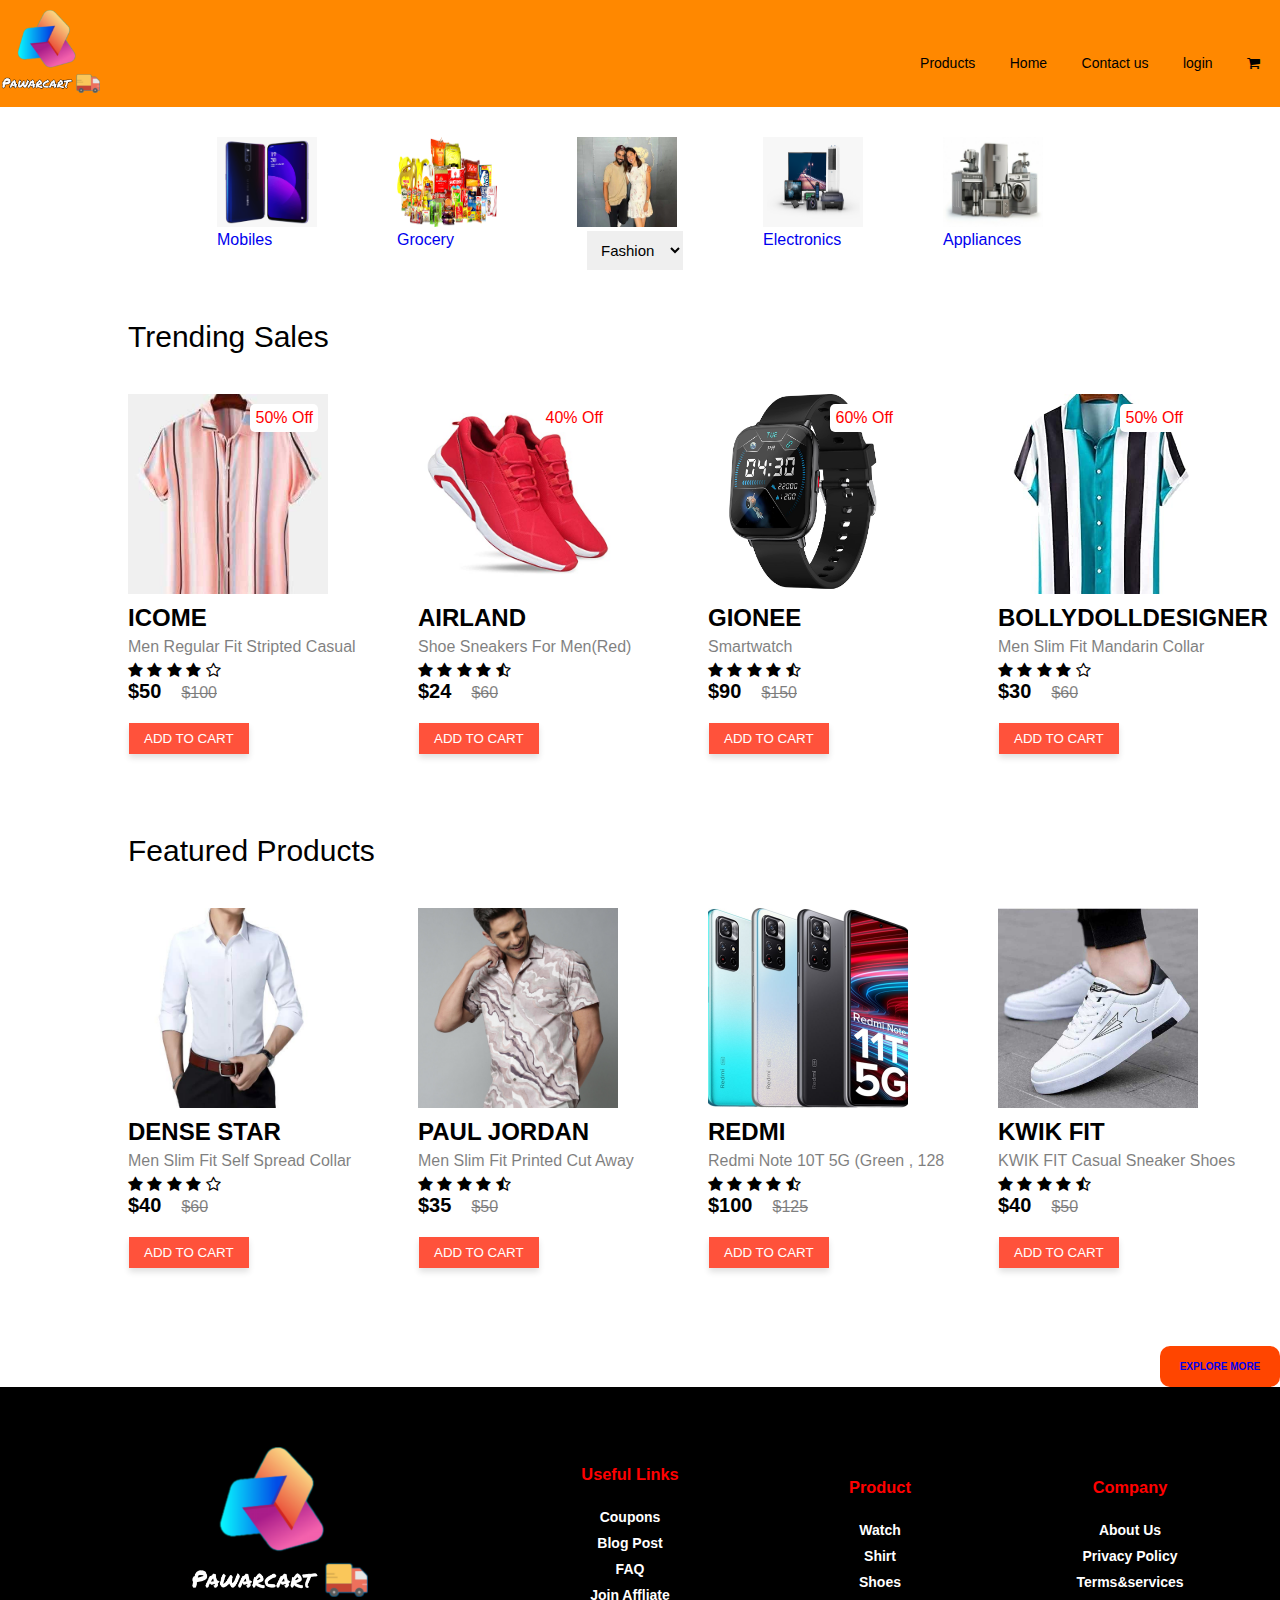
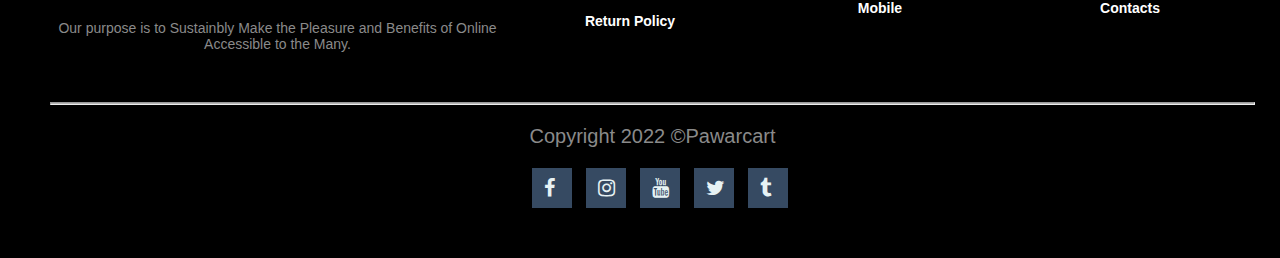
<file: Pawarcart.html>
<!DOCTYPE html>
<html>
    <head>
        <title>Pawarcart</title>
        <link rel="stylesheet" href="style.css">
        <link rel="stylesheet" href="https://stackpath.bootstrapcdn.com/font-awesome/4.7.0/css/font-awesome.min.css">
        <meta name="viewport" content="width-device-width ,initial-scale:1.0">
        <script src="script.js" async> </script>
       
    </head>

    <body>

      <div class="smallcontainer">
        <div class="navbar">
            <a href="Pawarcart.html" ><img src="webphoto/pawarcart.png" class="logo"></a>
            <nav>
                <ul id="menulist">
                    
                    <li> <a href="products.html"> Products</a> </li>
                    <li> <a href="Pawarcart.html"> Home</a> </li>
                    <li> <a href="contactus.html" >Contact us  </a></li>
                    <li> <a href="log.html"> login</a> </li>
                    <li> <a href="cart.html" style="margin-right:20px"> <i  class="fa fa-shopping-cart"></i> </a></li>
                </ul>
            </nav>
            <img src="webphoto/menu.png" class="menu-icon" onclick="togglemenu()">
        </div>
    
    <div class="row1">
        <ul class="links-container">
            <li>  <a href="mobiles.html" class="link"><img src="webphoto/mobile2.png"><br>Mobiles
              </a></li>
            <li>  <a href="#" class="link"><img src="webphoto/grocery.png"><br>Grocery</a></li>
             <li><a href="#" class="link"><img src ="webphoto/fashion.jpg"><br>
                  <select>  <!------selecting size ----------------->
                      <option> Fashion </option>
                     <option value="products.html"> Mens </option>
                      
                      
               <option>womens  
              </option>
                  </select>
              </a> </li>
             <li> <a href="#" class="link"><img src="webphoto/electronics.png"><br>Electronics</a></li>
              <li><a href="#" class="link"><img src ="webphoto/appliances.jpg"><br>Appliances</a></li>
              
          </ul>
       
    </div>
        
              

<section class="product">
  <h2 class="product-category">Trending sales</h2>
  <div class="product-container" id="shop">
    <div class="product-card" id="icome">
        <div class="product-image">
            <span class="discount-tag">50% off</span>
           
          <a href="productdetail.html" ><img src="webphoto/shirt.jpeg" class="product-thumb" alt=""></a>
           
            <a class="card-btn" href="#">add to whislist</a>
            
        </div>
        <div class="product-info">
            <h2 class="product-brand">icome</h2>
            <p class="product-short-des">Men Regular Fit Stripted Casual Shirt</p>
            <div class="ratings">
              <i class="fa fa-star"></i>
              <i class="fa fa-star"></i>
              <i class="fa fa-star"></i>
              <i class="fa fa-star"></i>
              <i class="fa fa-star-o"></i>
            </div>
           <p> <span class="price" value='50'>$50</span><span class="actual-price">$100</span></p>
            <button class="add-to-cart" id='test'>ADD TO CART</button>
        </div>
    </div>
    <div class="product-card" id="Airland">
      <div class="product-image">
          <span class="discount-tag">40% off</span>
         
        <a href="#" ><img src="webphoto/shoes6.jpg" class="product-thumb" alt=""></a>
         
          <a class="card-btn" href="#">add to whislist</a>
          
      </div>
      <div class="product-info">
          <h2 class="product-brand">Airland</h2>
          <p class="product-short-des">Shoe Sneakers For Men(Red)</p>
          <div class="ratings">
            <i class="fa fa-star"></i>
            <i class="fa fa-star"></i>
            <i class="fa fa-star"></i>
            <i class="fa fa-star"></i>
            <i class="fa fa-star-half-o"></i>
            </div>
         <p> <span class="price" value='24'>$24</span><span class="actual-price">$60</span></p>
         <button class="add-to-cart" id='test'>ADD TO CART</button>
      </div>
  </div>

  <div class="product-card" id="GIONEE">
    <div class="product-image">
        <span class="discount-tag">60% off</span>
       
      <a href="#" ><img src="webphoto/watch.jpg" class="product-thumb" alt=""></a>
       
        <a class="card-btn" href="#">add to whislist</a>
        
    </div>
    <div class="product-info">
        <h2 class="product-brand">GIONEE</h2>
        <p class="product-short-des">Smartwatch</p>
        <div class="ratings">
          <i class="fa fa-star"></i>
          <i class="fa fa-star"></i>
          <i class="fa fa-star"></i>
          <i class="fa fa-star"></i>
          <i class="fa fa-star-half-o"></i>
          </div>
      <p><span class="price" value='90'>$90</span><span class="actual-price">$150</span></p>
      <button class="add-to-cart" id='test'>ADD TO CART</button>
    </div>
</div>
<div class="product-card" id="Bollydolldesigner">
  <div class="product-image">
      <span class="discount-tag">50% off</span>
     
    <a href="#" ><img src="webphoto/shirt7.jpg" class="product-thumb" alt=""></a>
     
      <a class="card-btn" href="#">add to whislist</a>
      
  </div>
  <div class="product-info">
      <h2 class="product-brand">Bollydolldesigner</h2>
      <p class="product-short-des">Men Slim Fit Mandarin Collar Casual Shirt</p>
      <div class="ratings">
        <i class="fa fa-star"></i>
        <i class="fa fa-star"></i>
        <i class="fa fa-star"></i>
        <i class="fa fa-star"></i>
        <i class="fa fa-star-o"></i>
        </div>
      <p><span class="price" value='30'>$30</span><span class="actual-price">$60</span></p>
      <button class="add-to-cart" id='test'>ADD TO CART</button>
  </div>
</div>

</div>
</section>

<section class="product" id=>
  <h2 class="product-category">Featured products</h2>
  <div class="product-container" id="shop">
    <div class="product-card" id="Dense-Star">
        <div class="product-image">
            
           
          <a href="#" ><img src="webphoto/shirt6.jpg" class="product-thumb" alt=""></a>
           
            <a class="card-btn" href="#">add to whislist</a>
            
        </div>
        <div class="product-info">
            <h2 class="product-brand">Dense Star</h2>
            <p class="product-short-des">Men Slim Fit Self Spread Collar Casual Shirt(White)</p>
            <div class="ratings">
              <i class="fa fa-star"></i>
              <i class="fa fa-star"></i>
              <i class="fa fa-star"></i>
              <i class="fa fa-star"></i>
              <i class="fa fa-star-o"></i>
              </div>
             <p> <span class="price" value='40'>$40</span><span class="actual-price">$60</span></p>
             <button class="add-to-cart" id='test'>ADD TO CART</button>
        </div>
    </div>
    <div class="product-card" id="Paul-Jordan">
      <div class="product-image">
          
         
        <a href="#" ><img src="webphoto/shirt8.jpg" class="product-thumb" alt=""></a>
         
          <a class="card-btn" href="#">add to whislist</a>
          
      </div>
      <div class="product-info">
          <h2 class="product-brand">Paul Jordan</h2>
          <p class="product-short-des">Men Slim Fit Printed Cut Away Collar Casual Shirt</p>
          <div class="ratings">
            <i class="fa fa-star"></i>
            <i class="fa fa-star"></i>
            <i class="fa fa-star"></i>
            <i class="fa fa-star"></i>
            <i class="fa fa-star-half-o"></i>
            </div>
         <p> <span class="price" value='35'>$35</span><span class="actual-price">$50</span></p>
         <button class="add-to-cart" id='test'>ADD TO CART</button>
      </div>
  </div>
  
  <div class="product-card" id="REDMI">
    <div class="product-image">
        
       
      <a href="#" ><img src="webphoto/mobile.jpg" class="product-thumb" alt=""></a>
       
        <a class="card-btn" href="#">add to whislist</a>
        
    </div>
    <div class="product-info">
        <h2 class="product-brand">REDMI</h2>
        <p class="product-short-des">Redmi Note 10T 5G (green , 128 GB)(6 GB Ram)</p>
        <div class="ratings">
          <i class="fa fa-star"></i>
          <i class="fa fa-star"></i>
          <i class="fa fa-star"></i>
          <i class="fa fa-star"></i>
          <i class="fa fa-star-half-o"></i>
          </div>
     <p> <span class="price" value='100'>$100</span><span class="actual-price">$125</span></p>
     <button class="add-to-cart" id='test'>ADD TO CART</button>
        
    </div>
</div>

<div class="product-card" id="KWIK-FIT">
  <div class="product-image">
      
     
    <a href="#" ><img src="webphoto/shoes8.jpeg" class="product-thumb" alt=""></a>
     
      <a class="card-btn" href="#">add to whislist</a>
      
  </div>
  <div class="product-info">
      <h2 class="product-brand">KWIK FIT</h2>
      <p class="product-short-des">KWIK FIT casual sneaker shoes</p>
      <div class="ratings">
        <i class="fa fa-star"></i>
        <i class="fa fa-star"></i>
        <i class="fa fa-star"></i>
        <i class="fa fa-star"></i>
        <i class="fa fa-star-half-o"></i>
        </div>
     <p> <span class="price" value='40'>$40</span><span class="actual-price">$50</span></p>
     <button class="add-to-cart" id='test'>ADD TO CART</button>
  </div>
</div>
</div>

</section>

<br>
<p  class="explore"><a href="products.html" > EXPLORE MORE</a></p>
<br>
<br>
</div>


  <!----------------------------------------- footer---------------------------------------------->
           
  <div class="footer">

    <div class="footercontainer">
    
    <div class="footerrow">
    
    
    <div class="footer-col-1">
    <a href="Pawarcart.html"><img src="webphoto/pawarcart.png"></a>
    <p> Our purpose is to Sustainbly Make the Pleasure and Benefits of Online Accessible to the Many. </p>
    </div>
    
    <div class="footer-col-2">
    <h3 style="color: red; font-weight:bold"> Useful Links</h3>
    
    <ul>
    <li><a href="#"> Coupons  </a></li>
    <li> <a href="#"> Blog Post </a></li>
    <li> <a href="#">FAQ </a></li>
    <li><a href="#"> Join Affliate </a></li>
    <li><a href="#"> Return Policy </a></li>
    </ul>
    </div>
    
    <div class="footer-col-3">
    <h3 style="color: red; font-weight:bold"> Product</h3>
    <ul>
    <li> <a href="#">Watch</a> </li>
    <li> <a href="#">Shirt</a>  </li>
    <li> <a href="#">Shoes</a>  </li>
    <li> <a href="#">Mobile</a>  </li>
    </ul>
    </div>
    <div class="footer-col-3">
        <h3 style="color: red; font-weight:bold"> Company</h3>
        <ul>
        <li> <a href="#">About Us</a> </li>
        <li> <a href="#">Privacy Policy</a>  </li>
        <li> <a href="#">Terms&services</a>  </li>
        <li> <a href="#"> Contacts</a> </li>
        </ul>
        </div>
    
    </div> <!----row---->
    
    <hr>
    <p class="copyright"> Copyright 2022  &copy;Pawarcart </p>
    <div class="socials">
       <a href="#"><i class="fa fa-facebook"></i></a>
       <a href="#"><i class="fa fa-instagram"></i></a>
       <a href="#"><i class="fa fa-youtube"></i></a>
       <a href="#"><i class="fa fa-twitter"></i></a>
       <a href="#"><i class="fa fa-tumblr"></i></a>
    </div>
    </div> <!----container----->
    
    </div> <!----footer----->





 <!----------------------------------------- footer---------------------------------------------->

  <!----------------------------------------------------JS for toggle menu------------------------------------------------------>

<script>

  var menulist=document.getElementById("menulist");
  
  menulist.style.maxHeight="0px";
  
  function togglemenu(){
  if(menulist.style.maxHeight=="0px"){
  menulist.style.maxHeight="160px";
  }
  else
  {
  menulist.style.maxHeight="0px";
  }
  }
  
  </script>
  
  <!-------------------------------------------------JS for togglemenu ends here ---------------------------------------------->
        
    </body>
</html>
</file>
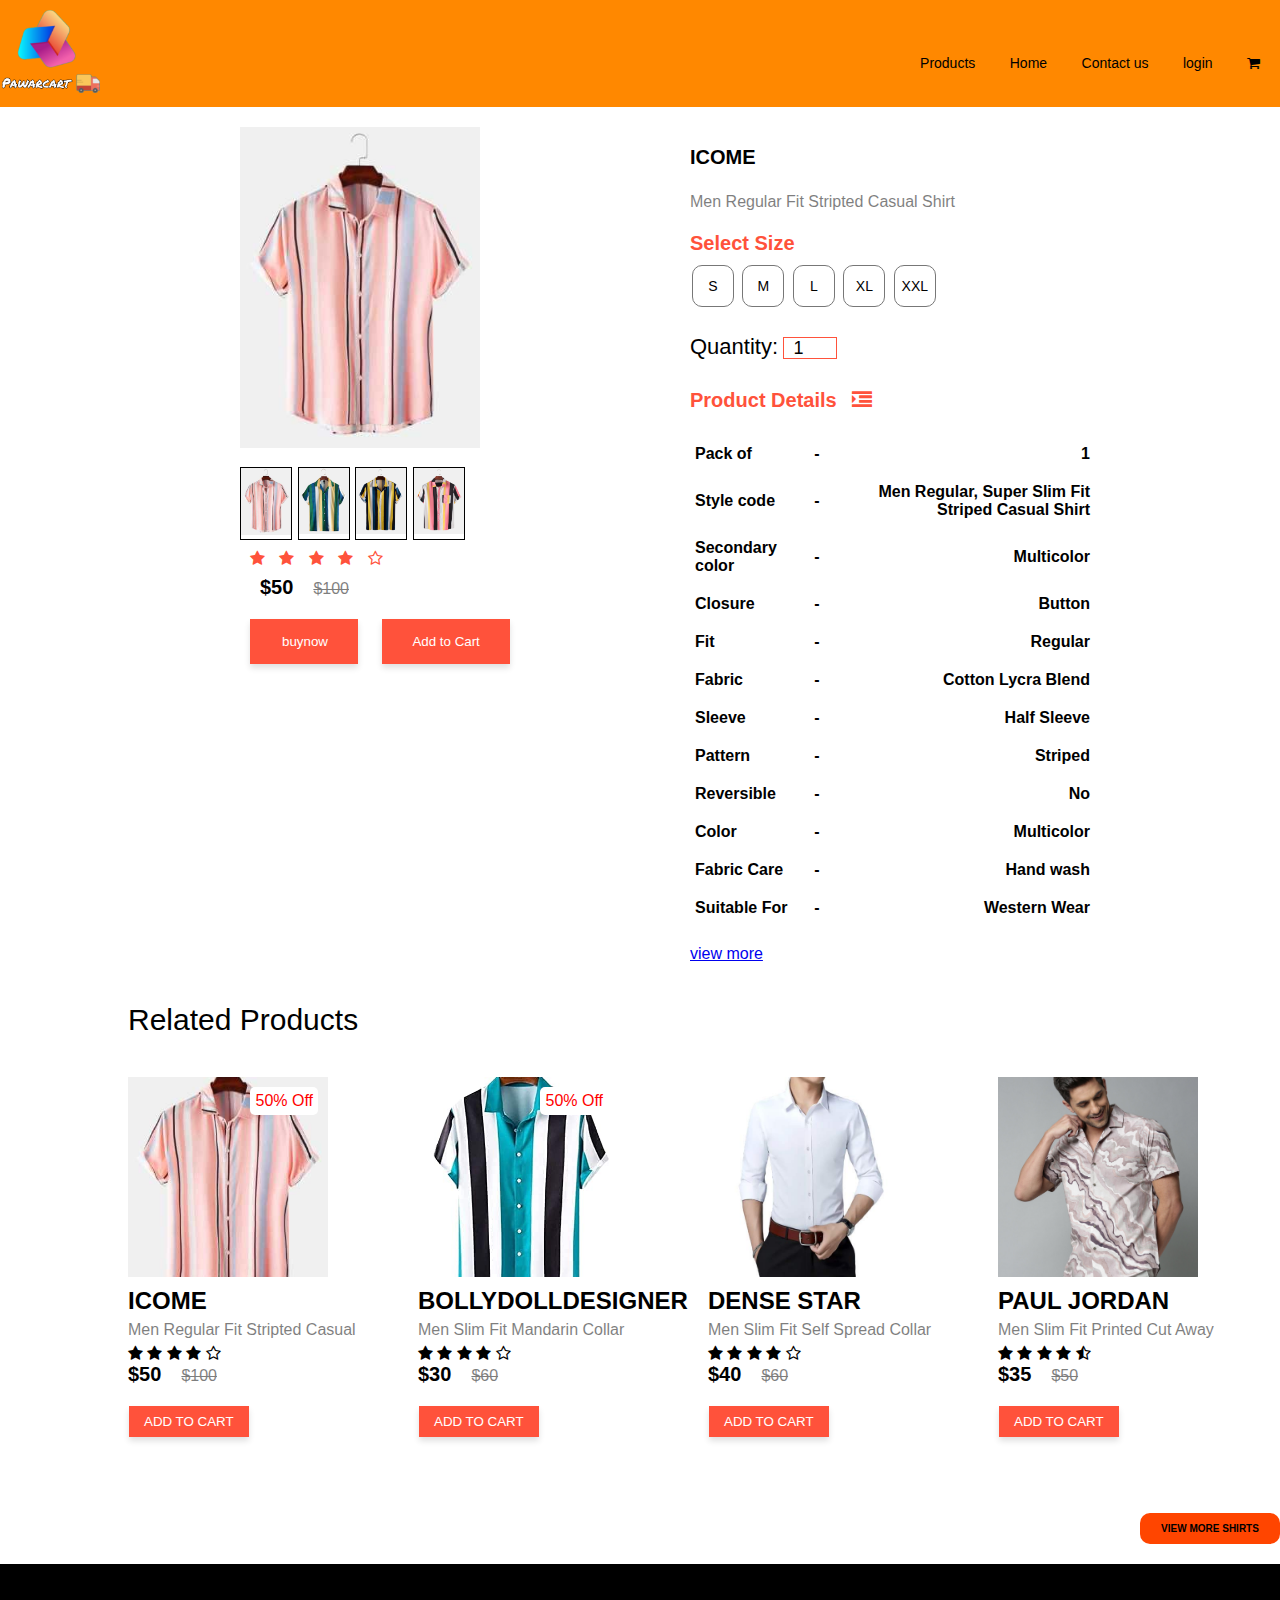
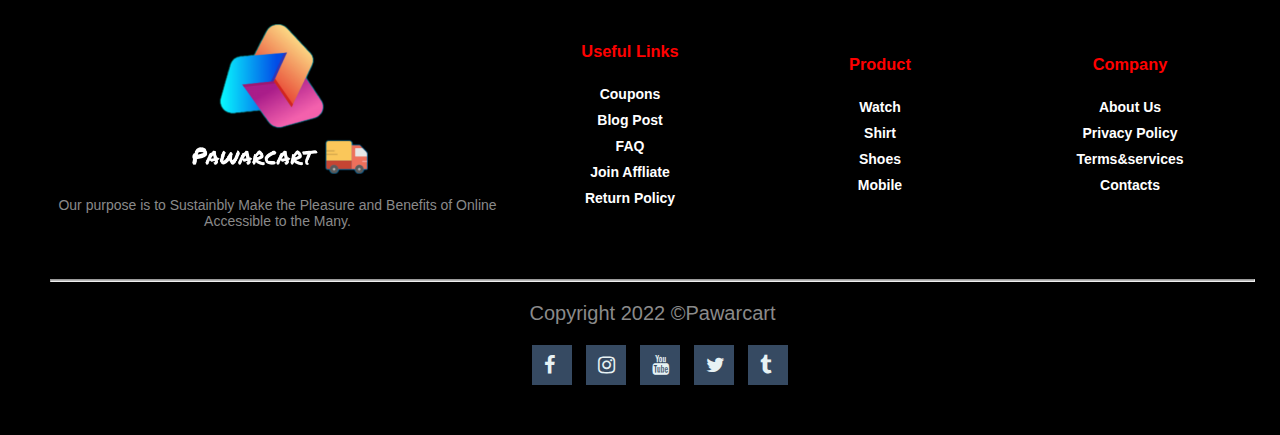
<file: productdetail.html>
<!DOCTYPE html>
<html>
    <head>
        <title>Pawarcart</title>
        <link rel="stylesheet" href="style.css">
        <link rel="stylesheet" href="https://stackpath.bootstrapcdn.com/font-awesome/4.7.0/css/font-awesome.min.css">
        <meta name="viewport" content="width-device-width ,initial-scale:1.0">
        
      </head>

    <body>

      
       
            <div class="navbar">
                <a href="index.html" ><img src="webphoto/pawarcart.png" class="logo"></a>
                <nav>
                    <ul id="menulist">
                        
                        <li> <a href="products.html"> Products</a> </li>
                        <li> <a href="index.html"> Home</a> </li>
                        <li> <a href="contactus.html" >Contact us  </a></li>
                        <li> <a href="log.html"> login</a> </li>
                        <li> <a href="cart.html" style="margin-right:20px"> <i  class="fa fa-shopping-cart"></i> </a></li>
                    </ul>
                </nav>
                <img src="webphoto/menu.png" class="menu-icon" onclick="togglemenu()">
            </div>
            
         <div class="flex-box">
            <div class="left">
                <div class="big-img">
                    <img src="webphoto/shirt.jpeg">
                </div>
                 <div class="images">
                   
                    <div class="small-img">
                        <img src="webphoto/shirt.jpeg" onclick="showImg(this.src)">
                    </div>
                    <div class="small-img">
                        <img src="webphoto/striped1.jpg" onclick="showImg(this.src)">
                    </div>
                    <div class="small-img">
                        <img src="webphoto/striped2.jpg"onclick="showImg(this.src)" >
                    </div>
                    <div class="small-img">
                        <img src="webphoto/striped3.jpg"onclick="showImg(this.src)">
                    </div>

                </div>
                <div class="ratings">
                    <i class="fa fa-star"></i>
                    <i class="fa fa-star"></i>
                    <i class="fa fa-star"></i>
                    <i class="fa fa-star"></i>
                    <i class="fa fa-star-o"></i>
                    </div>
                  <span class="price">$50</span><span class="actual-price">$100</span>
                <div>
                    <button href="" class="btn"><i  style="color:white ; margin-left:2px"></i>buynow </button>
                    <button href="" class="btn">Add to Cart </button>
                    </div>
            </div>
            <div class="right">  <!-----right-side------>
                <h style="font-size:20px">ICOME</h>
                <p class="product-typename">Men Regular Fit Stripted Casual Shirt</p>
                <h3> Select Size</h3>
                <div class="select-size">
                    <span>S</span>
                    <span>M</span>
                    <span>L</span>
                    <span>XL</span>
                    <span>XXL</span>
                </div>
            
           <span style="font-size:22px">Quantity:</span> <input type="number" value="1">   <!---quantity---->
          
            <h3> Product Details <i class="fa fa-indent"></i></h3>
            <br>
            <table class="detail"; style="width:90%">
                <tr>
                    <td>Pack of </td>
                    <td>-</td>
                    <td>1</td>
                </tr>
                <tr>
                    <td>Style code  </td>
                    <td>-</td>
                    <td>
                        Men Regular, Super Slim Fit Striped Casual Shirt</td>
                </tr>
                <tr>
                    <td>Secondary color</td>
                    <td>-</td>
                    <td>Multicolor</td>
                </tr>
                <tr>
                    <td>Closure</td>
                    
                    <td>-</td>
                    <td>Button</td>
                </tr>
                <tr>
                    <td>Fit</td>
                    <td>-</td>
                    
                    <td>Regular</td>
                </tr>
                <tr>
                    <td>Fabric</td>
                    
                    <td>-</td>
                    <td>
                        Cotton Lycra Blend</td>
                </tr>
                <tr>
                    <td>Sleeve</td>
                    
                    <td>-</td>
                    <td>
                        Half Sleeve</td>
                </tr>
                <tr>
                    <td>Pattern</td>
                    
                    <td>-</td>
                    <td>
                        Striped</td>
                </tr>
                <tr>
                    <td>Reversible</td>
                    
                    <td>-</td>
                    <td>
                        No</td>
                </tr>
                <tr>
                    <td>Color</td>
                    
                    <td>-</td>
                    <td>
                        Multicolor</td>
                </tr>
                <tr>
                    <td>Fabric Care</td>
                    
                    <td>-</td>
                    <td>Hand wash
                    </td>
                </tr>
                <tr>
                    <td>Suitable For</td>
                    
                    <td>-</td>
                    <td>
                        Western Wear</td>
                </tr>
                
            
            
            </table>
            <br>
            
            <a  href="#">view more</a>
            
            </div>
         </div>
         
         <section class="product">
            <h3 class="product-category"> Related Products</h3>
           
            <div class="product-container" id="shop">
              <div class="product-card" id="icome">
                    <div class="product-image">
                      <span class="discount-tag">50% off</span>
                     
                    <a href="productdetail.html" ><img src="webphoto/shirt.jpeg" class="product-thumb" alt=""></a>
                     
                      <a class="card-btn" href="#">add to whislist</a>
                      
                  </div>
                  <div class="product-info">
                      <h2 class="product-brand">icome</h2>
                      <p class="product-short-des">Men Regular Fit Stripted Casual Shirt</p>
                      <div class="ratings">
                        <i class="fa fa-star"></i>
                        <i class="fa fa-star"></i>
                        <i class="fa fa-star"></i>
                        <i class="fa fa-star"></i>
                        <i class="fa fa-star-o"></i>
                        </div>
                     <p> <span class="price" value='50'>$50</span><span class="actual-price">$100</span></p>
                      <button class="add-to-cart" id='test'>ADD TO CART</button>
                  </div>
                  
              </div>
             
          <div class="product-card" id="Bollydolldesigner">
            <div class="product-image">
                <span class="discount-tag">50% off</span>
               
              <a href="#" ><img src="webphoto/shirt7.jpg" class="product-thumb" alt=""></a>
               
                <a class="card-btn" href="#">add to whislist</a>
                
            </div>
            <div class="product-info">
                <h2 class="product-brand">Bollydolldesigner</h2>
                <p class="product-short-des">Men Slim Fit Mandarin Collar Casual Shirt</p>
                <div class="ratings">
                  <i class="fa fa-star"></i>
                  <i class="fa fa-star"></i>
                  <i class="fa fa-star"></i>
                  <i class="fa fa-star"></i>
                  <i class="fa fa-star-o"></i>
                  </div>
                <p><span class="price" value='30'>$30</span><span class="actual-price">$60</span></p>
                <button class="add-to-cart" id='test'>ADD TO CART</button>
            </div>
          </div>

          <div class="product-card" id="Dense-Star">
            <div class="product-image">
                
               
              <a href="#" ><img src="webphoto/shirt6.jpg" class="product-thumb" alt=""></a>
               
                <a class="card-btn" href="#">add to whislist</a>
                
            </div>
            <div class="product-info">
                <h2 class="product-brand">Dense Star</h2>
                <p class="product-short-des">Men Slim Fit Self Spread Collar Casual Shirt(White)</p>
                <div class="ratings">
                  <i class="fa fa-star"></i>
                  <i class="fa fa-star"></i>
                  <i class="fa fa-star"></i>
                  <i class="fa fa-star"></i>
                  <i class="fa fa-star-o"></i>
                  </div>
                  <p><span class="price" value='40'>$40</span><span class="actual-price">$60</span></p>
                  <button class="add-to-cart" id='test'>ADD TO CART</button>
            </div>
        </div>
        <div class="product-card" id="Paul-Jordan">
          <div class="product-image">
              
             
            <a href="#" ><img src="webphoto/shirt8.jpg" class="product-thumb" alt=""></a>
             
              <a class="card-btn" href="#">add to whislist</a>
              
          </div>
          <div class="product-info">
              <h2 class="product-brand">Paul Jordan</h2>
              <p class="product-short-des">Men Slim Fit Printed Cut Away Collar Casual Shirt</p>
              <div class="ratings">
                <i class="fa fa-star"></i>
                <i class="fa fa-star"></i>
                <i class="fa fa-star"></i>
                <i class="fa fa-star"></i>
                <i class="fa fa-star-half-o"></i>
                </div>
             <p><span class="price" value='35'>$35</span><span class="actual-price">$50</span></p>
             <button class="add-to-cart" id='test'>ADD TO CART</button>
          </div>
      </div>
          
          </div>
          <br>
          <br>
          <p><a href="#" class="viewmore" >VIEW MORE SHIRTS</a></p>
          </section>

  <!----------------------------------------- footer---------------------------------------------->
           
  <div class="footer">

    <div class="footercontainer">
    
    <div class="footerrow">
    
    
    <div class="footer-col-1">
    <a href="index.html"><img src="webphoto/pawarcart.png"></a>
    <p> Our purpose is to Sustainbly Make the Pleasure and Benefits of Online Accessible to the Many. </p>
    </div>
    
    <div class="footer-col-2">
    <h3 style="color: red; font-weight:bold"> Useful Links</h3>
    
    <ul>
    <li><a href="#"> Coupons  </a></li>
    <li> <a href="#"> Blog Post </a></li>
    <li> <a href="#">FAQ </a></li>
    <li><a href="#"> Join Affliate </a></li>
    <li><a href="#"> Return Policy </a></li>
    </ul>
    </div>
    
    <div class="footer-col-3">
    <h3 style="color: red; font-weight:bold"> Product</h3>
    <ul>
    <li> <a href="#">Watch</a> </li>
    <li> <a href="#">Shirt</a>  </li>
    <li> <a href="#">Shoes</a>  </li>
    <li> <a href="#">Mobile</a>  </li>
    </ul>
    </div>
    <div class="footer-col-3">
        <h3 style="color: red; font-weight:bold"> Company</h3>
        <ul>
        <li> <a href="#">About Us</a> </li>
        <li> <a href="#">Privacy Policy</a>  </li>
        <li> <a href="#">Terms&services</a>  </li>
        <li> <a href="#"> Contacts</a> </li>
        </ul>
        </div>
    
    </div> <!----row---->
    
    <hr>
    <p class="copyright"> Copyright 2022  &copy;Pawarcart </p>
    <div class="socials">
       <a href="#"><i class="fa fa-facebook"></i></a>
       <a href="#"><i class="fa fa-instagram"></i></a>
       <a href="#"><i class="fa fa-youtube"></i></a>
       <a href="#"><i class="fa fa-twitter"></i></a>
       <a href="#"><i class="fa fa-tumblr"></i></a>
    </div>
    </div> <!----container----->
    
    </div> <!----footer----->





 <!----------------------------------------- footer---------------------------------------------->

                 <script>
                        var menulist=document.getElementById("menulist");
  
  menulist.style.maxHeight="0px";
  
  function togglemenu(){
  if(menulist.style.maxHeight=="0px"){
  menulist.style.maxHeight="160px";
  }
  else
  {
  menulist.style.maxHeight="0px";
  }
  }

                   let bigImg =document.querySelector('.big-img img');
                   function showImg(pic){
                    bigImg.src=pic;
                   }


                 </script>   
                    
                    <!-----------------------------------------------------JS for toggle menu ends here ---------------------------------------------->
                    
                    
                    </body>
                    </html>
</file>
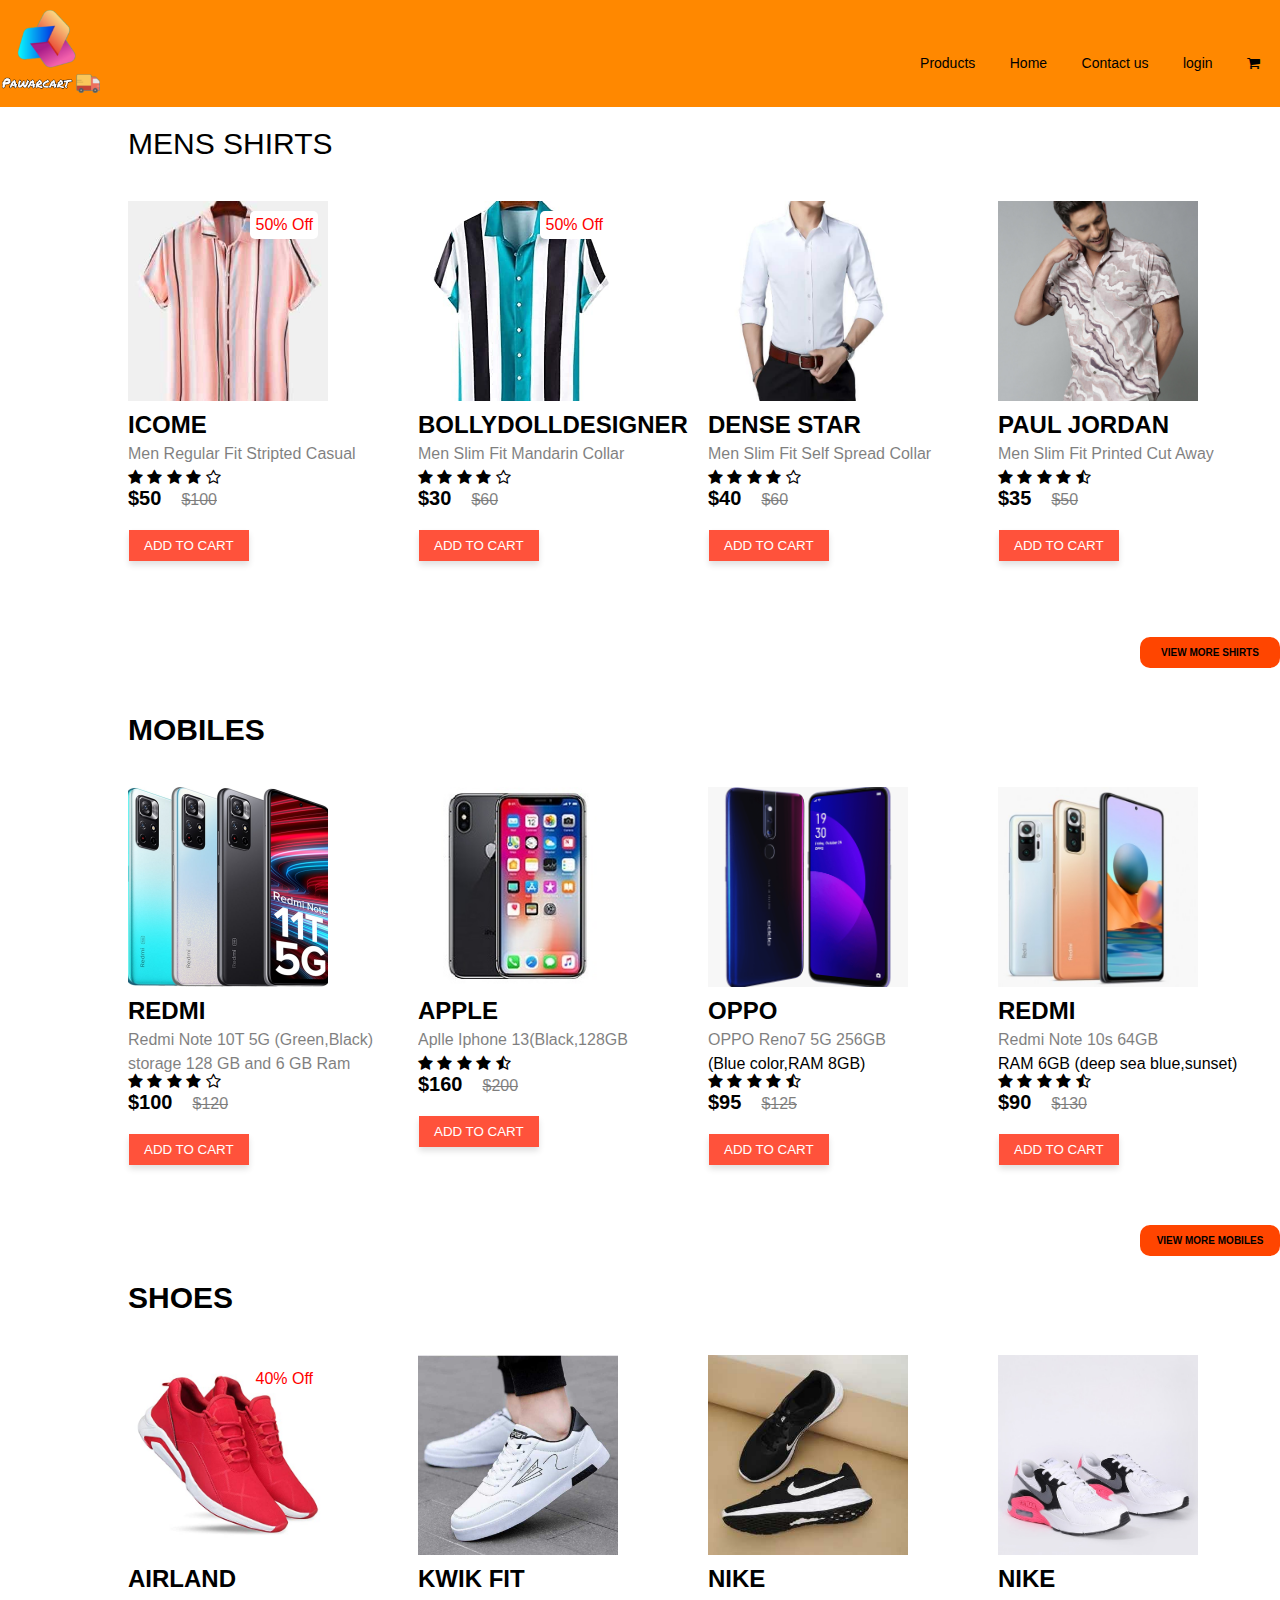
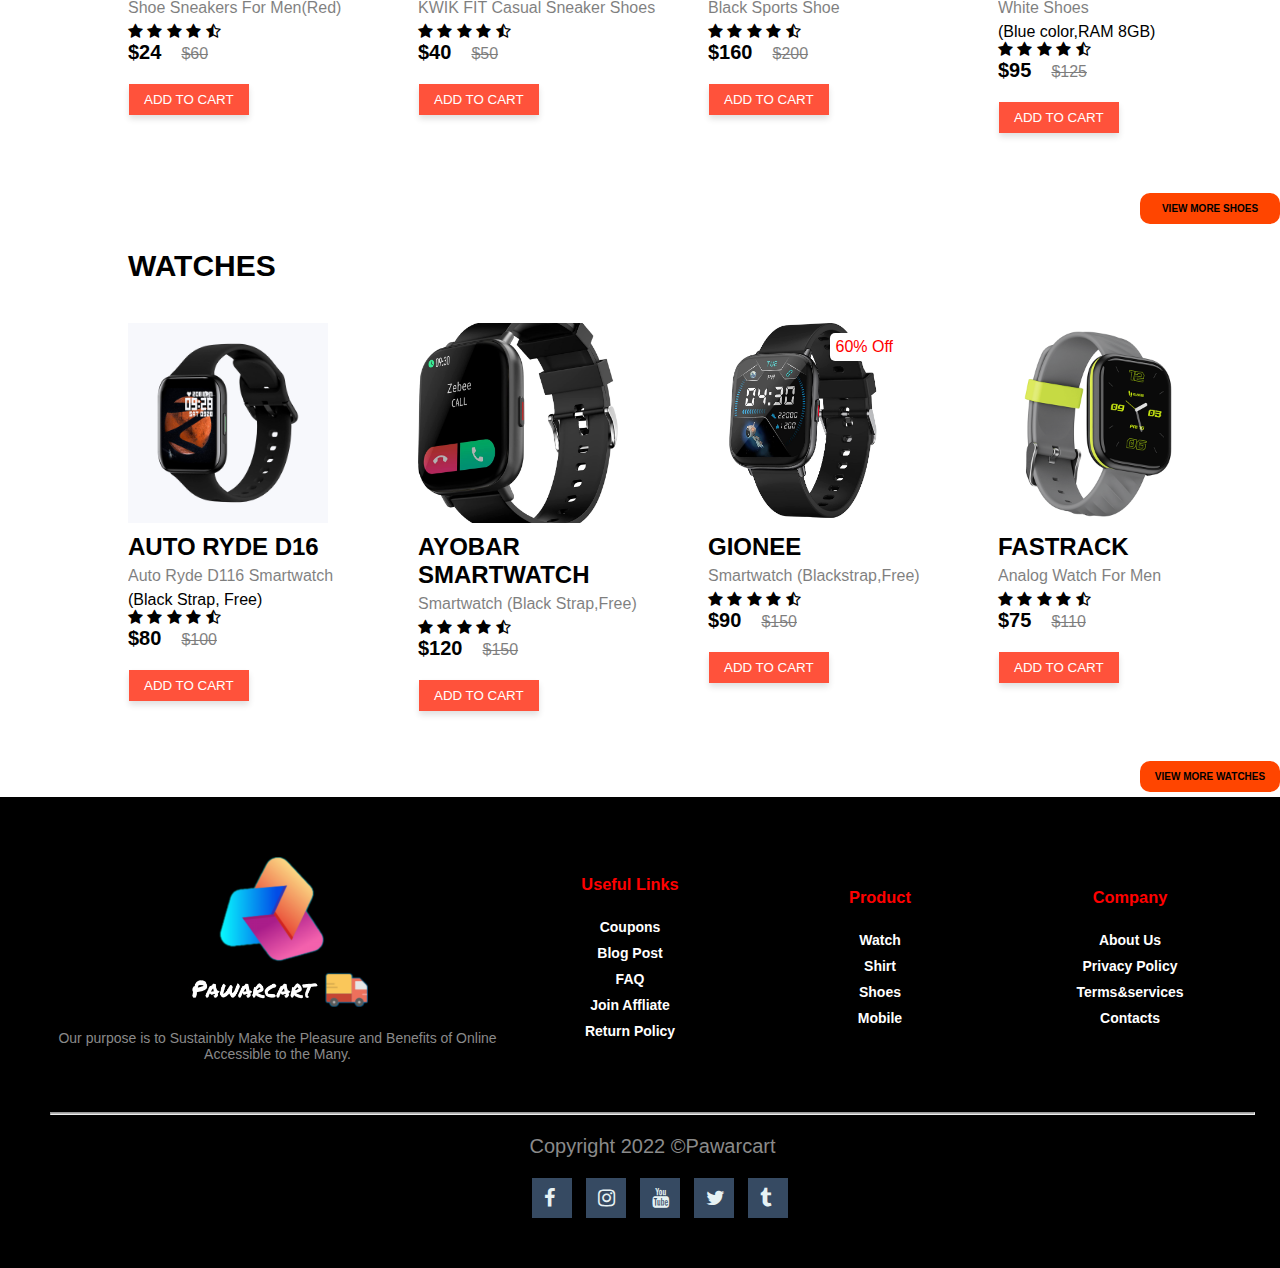
<file: products.html>
<!DOCTYPE html>
<html>
    <head>
        <title>Pawarcart</title>
        <link rel="stylesheet" href="style.css">
        <link rel="stylesheet" href="https://stackpath.bootstrapcdn.com/font-awesome/4.7.0/css/font-awesome.min.css">
        <meta name="viewport" content="width-device-width ,initial-scale:1.0">
        
    </head>

    <body>

      
      <div class="smallcontainer">
          <div class="navbar">
              <a href="index.html" ><img src="webphoto/pawarcart.png" class="logo"></a>
              <nav>
                  <ul id="menulist">
                      
                      <li> <a href="products.html"> Products</a> </li>
                      <li> <a href="index.html"> Home</a> </li>
                      <li> <a href="contactus.html" >Contact us  </a></li>
                      <li> <a href="log.html"> login</a> </li>
                      <li> <a href="cart.html" style="margin-right:20px"> <i  class="fa fa-shopping-cart"></i></a> </li>
                  </ul>
              </nav>
              <img src="webphoto/menu.png" class="menu-icon" onclick="togglemenu()">
          </div>
      
        
          <section class="product">
            <h3 class="product-category"> MENS SHIRTS</h3>
           
            <div class="product-container" id="shop">
              <div class="product-card" id="icome">
                    <div class="product-image">
                      <span class="discount-tag">50% off</span>
                     
                    <a href="productdetail.html" ><img src="webphoto/shirt.jpeg" class="product-thumb" alt=""></a>
                     
                      <a class="card-btn" href="#">add to whislist</a>
                      
                  </div>
                  <div class="product-info">
                      <h2 class="product-brand">icome</h2>
                      <p class="product-short-des">Men Regular Fit Stripted Casual Shirt</p>
                      <div class="ratings">
                        <i class="fa fa-star"></i>
                        <i class="fa fa-star"></i>
                        <i class="fa fa-star"></i>
                        <i class="fa fa-star"></i>
                        <i class="fa fa-star-o"></i>
                        </div>
                     <p> <span class="price" value='50'>$50</span><span class="actual-price">$100</span></p>
                      <button class="add-to-cart" id='test'>ADD TO CART</button>
                  </div>
                  
              </div>
             
          <div class="product-card" id="Bollydolldesigner">
            <div class="product-image">
                <span class="discount-tag">50% off</span>
               
              <a href="#" ><img src="webphoto/shirt7.jpg" class="product-thumb" alt=""></a>
               
                <a class="card-btn" href="#">add to whislist</a>
                
            </div>
            <div class="product-info">
                <h2 class="product-brand">Bollydolldesigner</h2>
                <p class="product-short-des">Men Slim Fit Mandarin Collar Casual Shirt</p>
                <div class="ratings">
                  <i class="fa fa-star"></i>
                  <i class="fa fa-star"></i>
                  <i class="fa fa-star"></i>
                  <i class="fa fa-star"></i>
                  <i class="fa fa-star-o"></i>
                  </div>
                <p><span class="price" value='30'>$30</span><span class="actual-price">$60</span></p>
                <button class="add-to-cart" id='test'>ADD TO CART</button>
            </div>
          </div>

          <div class="product-card" id="Dense-Star">
            <div class="product-image">
                
               
              <a href="#" ><img src="webphoto/shirt6.jpg" class="product-thumb" alt=""></a>
               
                <a class="card-btn" href="#">add to whislist</a>
                
            </div>
            <div class="product-info">
                <h2 class="product-brand">Dense Star</h2>
                <p class="product-short-des">Men Slim Fit Self Spread Collar Casual Shirt(White)</p>
                <div class="ratings">
                  <i class="fa fa-star"></i>
                  <i class="fa fa-star"></i>
                  <i class="fa fa-star"></i>
                  <i class="fa fa-star"></i>
                  <i class="fa fa-star-o"></i>
                  </div>
                  <p><span class="price" value='40'>$40</span><span class="actual-price">$60</span></p>
                  <button class="add-to-cart" id='test'>ADD TO CART</button>
            </div>
        </div>
        <div class="product-card" id="Paul-Jordan">
          <div class="product-image">
              
             
            <a href="#" ><img src="webphoto/shirt8.jpg" class="product-thumb" alt=""></a>
             
              <a class="card-btn" href="#">add to whislist</a>
              
          </div>
          <div class="product-info">
              <h2 class="product-brand">Paul Jordan</h2>
              <p class="product-short-des">Men Slim Fit Printed Cut Away Collar Casual Shirt</p>
              <div class="ratings">
                <i class="fa fa-star"></i>
                <i class="fa fa-star"></i>
                <i class="fa fa-star"></i>
                <i class="fa fa-star"></i>
                <i class="fa fa-star-half-o"></i>
                </div>
             <p><span class="price" value='35'>$35</span><span class="actual-price">$50</span></p>
             <button class="add-to-cart" id='test'>ADD TO CART</button>
          </div>
      </div>
          
          </div>
          <br>
          <br>
          <p><a href="#" class="viewmore" >VIEW MORE SHIRTS</a></p>
          <br>
          <br>
          </section>
          
          <section class="product">
            <h2 class="product-category"><b>MOBILES</b></h2>
           
            <div class="product-container" id="shop">
              <div class="product-card" id="REDMI">
                  <div class="product-image">
                      
                     
                    <a href="#" ><img src="webphoto/mobile.jpg" class="product-thumb" alt=""></a>
                     
                      <a class="card-btn" href="#">add to whislist</a>
                      
                  </div>
                  <div class="product-info">
                      <h2 class="product-brand">REDMI</h2>
                      <p class="product-short-des">Redmi Note 10T 5G (green,black) </p>
                      <p style="opacity:0.5"> storage 128 GB  and 6 GB Ram</p>
                      <div class="ratings">
                        <i class="fa fa-star"></i>
                        <i class="fa fa-star"></i>
                        <i class="fa fa-star"></i>
                        <i class="fa fa-star"></i>
                        <i class="fa fa-star-o"></i>
                        </div>
                        <p><span class="price" value='100'>$100</span><span class="actual-price">$120</span></p>
                        <button class="add-to-cart" id='test'>ADD TO CART</button>
                  </div>
              </div>
              <div class="product-card" id="APPLE">
                <div class="product-image">
                    
                   
                  <a href="#" ><img src="webphoto/mobile5.jpg" class="product-thumb" alt=""></a>
                   
                    <a class="card-btn" href="#">add to whislist</a>
                    
                </div>
                <div class="product-info">
                    <h2 class="product-brand">APPLE</h2>
                    <p class="product-short-des">Aplle iphone 13(Black,128GB</p>
                    <div class="ratings">
                      <i class="fa fa-star"></i>
                      <i class="fa fa-star"></i>
                      <i class="fa fa-star"></i>
                      <i class="fa fa-star"></i>
                      <i class="fa fa-star-half-o"></i>
                      </div>
                   <p><span class="price" value='160'>$160</span><span class="actual-price">$200</span></p>
                   <button class="add-to-cart" id='test'>ADD TO CART</button>
                </div>
            </div><div class="product-card" id="OPPO">
              <div class="product-image">
                  
                 
                <a href="#" ><img src="webphoto/mobile2.png" class="product-thumb" alt=""></a>
                 
                  <a class="card-btn" href="#">add to whislist</a>
                  
              </div>
              <div class="product-info">
                  <h2 class="product-brand">OPPO</h2>
                  <p class="product-short-des">OPPO Reno7 5G 256GB</p>
                  <p>(Blue color,RAM 8GB)</p>
                  <div class="ratings">
                    <i class="fa fa-star"></i>
                    <i class="fa fa-star"></i>
                    <i class="fa fa-star"></i>
                    <i class="fa fa-star"></i>
                    <i class="fa fa-star-half-o"></i>
                    </div>
               <p><span class="price" vsalue='95'>$95</span><span class="actual-price">$125</span></p>
               <button class="add-to-cart" id='test'>ADD TO CART</button>
                  
              </div>
          </div>
          <div class="product-card" id="REDMI">
            <div class="product-image">
                
               
              <a href="#" ><img src="webphoto/mobile1.jpg" class="product-thumb" alt=""></a>
               
                <a class="card-btn" href="#">add to whislist</a>
                
            </div>
            <div class="product-info">
                <h2 class="product-brand">REDMI</h2>
                <p class="product-short-des">Redmi Note 10s 64GB</p>
                <p>RAM 6GB (deep sea blue,sunset)</p>
                <div class="ratings">
                  <i class="fa fa-star"></i>
                  <i class="fa fa-star"></i>
                  <i class="fa fa-star"></i>
                  <i class="fa fa-star"></i>
                  <i class="fa fa-star-half-o"></i>
                  </div>
                <p><span class="price" value='90'>$90</span><span class="actual-price">$130</span></p>
                <button class="add-to-cart" id='test'>ADD TO CART</button>
            </div>
          </div>
          
          </div>
          </section>
          <br>
          <p><a href="mobiles.html" class="viewmore" >VIEW MORE MOBILES</a></p>
          <br>
          <br>
          <section class="product">
            <h2 class="product-category"><b>SHOES</b></h2>
            
            <div class="product-container" id="shop">
                <div class="product-card" id="Airland">
                    <div class="product-image">
                        <span class="discount-tag">40% off</span>
                       
                      <a href="#" ><img src="webphoto/shoes6.jpg" class="product-thumb" alt=""></a>
                       
                        <a class="card-btn" href="#">add to whislist</a>
                        
                    </div>
                    <div class="product-info">
                        <h2 class="product-brand">Airland</h2>
                        <p class="product-short-des">Shoe Sneakers For Men(Red)</p>
                        <div class="ratings">
                          <i class="fa fa-star"></i>
                          <i class="fa fa-star"></i>
                          <i class="fa fa-star"></i>
                          <i class="fa fa-star"></i>
                          <i class="fa fa-star-half-o"></i>
                          </div>
                        <p><span class="price" value='24'>$24</span><span class="actual-price">$60</span></p>
                        <button class="add-to-cart" id='test'>ADD TO CART</button>
                    </div>
              </div>
              <div class="product-card" id="KWIK-FIT">
                <div class="product-image">
                    
                   
                  <a href="#" ><img src="webphoto/shoes8.jpeg" class="product-thumb" alt=""></a>
                   
                    <a class="card-btn" href="#">add to whislist</a>
                    
                </div>
                <div class="product-info">
                    <h2 class="product-brand">KWIK FIT</h2>
                    <p class="product-short-des">KWIK FIT casual sneaker shoes</p>
                    <div class="ratings">
                      <i class="fa fa-star"></i>
                      <i class="fa fa-star"></i>
                      <i class="fa fa-star"></i>
                      <i class="fa fa-star"></i>
                      <i class="fa fa-star-half-o"></i>
                      </div>
                    <p><span class="price">$40</span><span class="actual-price">$50</span></p>
                    <button class="add-to-cart" id='test'>ADD TO CART</button>
                </div>
              </div>

              <div class="product-card" id="NIKE">
                <div class="product-image">
                    
                   
                  <a href="#" ><img src="webphoto/shoes7.jpeg" class="product-thumb" alt=""></a>
                   
                    <a class="card-btn" href="#">add to whislist</a>
                    
                </div>
                <div class="product-info">
                    <h2 class="product-brand">NIKE</h2>
                    <p class="product-short-des">black sports shoe</p>
                    <div class="ratings">
                      <i class="fa fa-star"></i>
                      <i class="fa fa-star"></i>
                      <i class="fa fa-star"></i>
                      <i class="fa fa-star"></i>
                      <i class="fa fa-star-half-o"></i>
                      </div>
                    <p><span class="price" value='160'>$160</span><span class="actual-price">$200</span></p>
                    <button class="add-to-cart" id='test'>ADD TO CART</button>
                </div>
            </div>

            <div class="product-card" id="NIKE">
              <div class="product-image">
                  
                 
                <a href="#" ><img src="webphoto/shoes1.jpg" class="product-thumb" alt=""></a>
                 
                  <a class="card-btn" href="#">add to whislist</a>
                  
              </div>
              <div class="product-info">
                  <h2 class="product-brand">NIKE</h2>
                  <p class="product-short-des">White shoes</p>
                  <p>(Blue color,RAM 8GB)</p>
                  <div class="ratings">
                    <i class="fa fa-star"></i>
                    <i class="fa fa-star"></i>
                    <i class="fa fa-star"></i>
                    <i class="fa fa-star"></i>
                    <i class="fa fa-star-half-o"></i>
                    </div>
              <p>  <span class="price" value='95'>$95</span><span class="actual-price">$125</span></p>
              <button class="add-to-cart" id='test'>ADD TO CART</button>
                  
              </div>
          </div>
          
          
          </div>
          </section>
          <br>
          <p><a href="#" class="viewmore" >VIEW MORE SHOES</a></p>
          <br>
          <br>
          <section class="product">
            <h2 class="product-category"><b>WATCHES</b></h2>
            
            <div class="product-container" id="shop">
                <div class="product-card" id="Auto-Ryde">
                    <div class="product-image">
                        
                       
                      <a href="#" ><img src="webphoto/watch2.jpg" class="product-thumb" alt=""></a>
                       
                        <a class="card-btn" href="#">add to whislist</a>
                        
                    </div>
                    <div class="product-info">
                        <h2 class="product-brand">Auto Ryde D16</h2>
                        <p class="product-short-des">Auto Ryde D116 Smartwatch </p>
                            <p>(Black Strap, Free)</p>
                        <div class="ratings">
                          <i class="fa fa-star"></i>
                          <i class="fa fa-star"></i>
                          <i class="fa fa-star"></i>
                          <i class="fa fa-star"></i>
                          <i class="fa fa-star-half-o"></i>
                          </div>
                       <p> <span class="price" value='80'>$80</span><span class="actual-price">$100</span></p>
                       <button class="add-to-cart" id='test'>ADD TO CART</button>
                    </div>
              </div>
              <div class="product-card" id="AYOBAR-SMARTWATCH">
                <div class="product-image">
                    
                   
                  <a href="#" ><img src="webphoto/watch1.jpg" class="product-thumb" alt=""></a>
                   
                    <a class="card-btn" href="#">add to whislist</a>
                    
                </div>
                <div class="product-info">
                    <h2 class="product-brand">AYOBAR SMARTWATCH</h2>
                    <p class="product-short-des">Smartwatch (Black strap,free)</p>
                    <div class="ratings">
                      <i class="fa fa-star"></i>
                      <i class="fa fa-star"></i>
                      <i class="fa fa-star"></i>
                      <i class="fa fa-star"></i>
                      <i class="fa fa-star-half-o"></i>
                      </div>
                   <p> <span class="price" value='120'>$120</span><span class="actual-price">$150</span></p>
                    <button class="add-to-cart" id='test'>ADD TO CART</button>
                </div>
              </div>
              <div class="product-card" id="GIONEE">
                <div class="product-image">
                    <span class="discount-tag">60% off</span>
                   
                  <a href="#" ><img src="webphoto/watch.jpg" class="product-thumb" alt=""></a>
                   
                    <a class="card-btn" href="#">add to whislist</a>
                    
                </div>
                <div class="product-info">
                    <h2 class="product-brand">GIONEE</h2>
                    <p class="product-short-des">Smartwatch (blackstrap,free)</p>
                    <div class="ratings">
                      <i class="fa fa-star"></i>
                      <i class="fa fa-star"></i>
                      <i class="fa fa-star"></i>
                      <i class="fa fa-star"></i>
                      <i class="fa fa-star-half-o"></i>
                      </div>
                   <p><span class="price">$90</span><span class="actual-price">$150</span></p>
                   <button class="add-to-cart" id='test'>ADD TO CART</button>
                </div>
            </div>
              
            <div class="product-card" id="FASTRACK">
              <div class="product-image">
                  
                 
                <a href="#" ><img src="webphoto/watch3.png" class="product-thumb" alt=""></a>
                 
                  <a class="card-btn" href="#">add to whislist</a>
                  
              </div>
              <div class="product-info">
                  <h2 class="product-brand">FASTRACK</h2>
                  <p class="product-short-des">Analog watch for Men</p>
                  
                  <div class="ratings">
                    <i class="fa fa-star"></i>
                    <i class="fa fa-star"></i>
                    <i class="fa fa-star"></i>
                    <i class="fa fa-star"></i>
                    <i class="fa fa-star-half-o"></i>
                    </div>
               <p> <span class="price">$75</span><span class="actual-price">$110</span></p>
               <button class="add-to-cart" id='test'>ADD TO CART</button>
                  
              </div>
          </div>
          
          
          </div>
          </section>
          <br>
          <p><a href="#" class="viewmore" >VIEW MORE WATCHES</a></p>
          <br>
          <br>
          </div>
           <!----------------------------------------- footer---------------------------------------------->
           
           <div class="footer">

            <div class="footercontainer">
            
            <div class="footerrow">
            
            
            <div class="footer-col-1">
            <a href="index.html"><img src="webphoto/pawarcart.png"></a>
            <p> Our purpose is to Sustainbly Make the Pleasure and Benefits of Online Accessible to the Many. </p>
            </div>
            
            <div class="footer-col-2">
            <h3 style="color: red; font-weight:bold"> Useful Links</h3>
            
            <ul>
            <li><a href="#"> Coupons  </a></li>
            <li> <a href="#"> Blog Post </a></li>
            <li> <a href="#">FAQ </a></li>
            <li><a href="#"> Join Affliate </a></li>
            <li><a href="#"> Return Policy </a></li>
            </ul>
            </div>
            
            <div class="footer-col-3">
            <h3 style="color: red; font-weight:bold"> Product</h3>
            <ul>
            <li> <a href="#">Watch</a> </li>
            <li> <a href="#">Shirt</a>  </li>
            <li> <a href="#">Shoes</a>  </li>
            <li> <a href="#">Mobile</a>  </li>
            </ul>
            </div>
            <div class="footer-col-3">
                <h3 style="color: red; font-weight:bold"> Company</h3>
                <ul>
                <li> <a href="#">About Us</a> </li>
                <li> <a href="#">Privacy Policy</a>  </li>
                <li> <a href="#">Terms&services</a>  </li>
                <li> <a href="#"> Contacts</a> </li>
                </ul>
                </div>
            
            </div> <!----row---->
            
            <hr>
            <p class="copyright"> Copyright 2022  &copy;Pawarcart </p>
            <div class="socials">
               <a href="#"><i class="fa fa-facebook"></i></a>
               <a href="#"><i class="fa fa-instagram"></i></a>
               <a href="#"><i class="fa fa-youtube"></i></a>
               <a href="#"><i class="fa fa-twitter"></i></a>
               <a href="#"><i class="fa fa-tumblr"></i></a>
            </div>
            </div> <!----container----->
            
            </div> <!----footer----->





         <!----------------------------------------- footer---------------------------------------------->
                
            <script>
              var menulist=document.getElementById("menulist");
              menulist.style.maxHeight="0px";
              function togglemenu(){
                  if(menulist.style.maxHeight=="0px")
                  {
                      menulist.style.maxHeight="160px";
                  }
                  else{
                      menulist.style.maxHeight="0px";
                  }
              }
          </script>
              </body>
          </html>
</file>
<file: style.css>
*{
    margin: 0;
    padding: 0;
    
    font-family: 'roboto', sans-serif;
}
  /* smallcontainer part */
.smallcontainer{
  width:100%;
  min-height: 100vh;
  padding-left: 0%;
  padding-right: 0%;
  box-sizing: border-box;
  overflow: hidden;
}
.navbar{
  background-color: rgb(255, 136, 0);
  
  width:100%;
  display:flex;
align-items: center;
}
.logo {
  width:100px;
  cursor:pointer;
  margin:10px 0;
}
.menu-icon{
  width:25px;
  cursor:pointer;
  display: none;
}
nav{
  flex:1;
  text-align: right;
}
nav ul li{
  list-style: none;
  display: inline-block;
  margin-left: 30px;
}
nav ul li a{
  text-decoration: none;
  color: #000;
  font-size:  14px;
  

}
nav ul li a:hover{
  color: red;
}

.row1{
  display: flex;
  
  align-items: right;
  margin:10px 0;
}
.col-1{
  flex-basis: 40%;
  position: relative;
  margin-left: 30px;
  
  
}


.links-container{
  width: 100%;
  background-color:white;
  display: flex;
  padding: 10px  10vw;
  justify-content: center;
  list-style: none;
  border-top: 0px solid #d1d1d1;
  
}

.links-container li{
  text-transform: capitalize;

  padding: 0px 10px;
  margin: 10px 10px;
  text-decoration: none;
  
  opacity: 1.0;
 
  margin-left: 20px;
  margin-right: 40px;
}
.links-container li a{
  text-decoration: none;
}
.link:hover{
  opacity: 10;
  color:black;
}

.links-container a img{
  margin-top: 0px;
  
  width: 100px;
  height: 90px;
}  
  /*--------------- smallcontainer part ends here---------------------- */


@media only screen and (max-width:800px){
nav ul{
  position:absolute;
  top:75px;
  
  background:linear-gradient(#ff54a2, #ff575a);
  width:100%;
  overflow:hidden;
      right: 0;
  transition:max-height 0.5s;
}

nav ul li{
  display:block;
      font-style: bold;
  margin-right:50px;
  margin-top:10px;
  margin-bottom:5px;
}

nav ul li a{
  color:#fff;
}
.menu-icon{
  display:block;
  cursor:pointer;
}
  #menulist{
      overflow:hidden;
      transition:0.5s;
  }
  .links-container{
    width: 80%;
    position: relative;
    background-color: #fff;
    display: flex;
    margin-right: 10px;
    margin-left: 10px;
    margin: 10px 5px;
     margin-top:55px;
    margin-bottom:5px;
    overflow: hidden;

    justify-content: center;
    list-style: none;
    border-top: 0px solid #d1d1d1;
}
.links-container ul{
  margin-right: 10px;
}
.links-container li{
  margin: 2px 2px;
  
}

.links-container a img{
    margin-top: 0px;
    
    width: 45px;
    height: 30px;
}
.row1{
    flex-direction:column-reverse;
    margin:50px 0;
}


.col-1{
  flex-basis: 80%;
  margin-bottom: 10px;
  margin-top: 60px;
  width:50%;
}
.container{
  padding-left:25px;
}
.cartcontainer{
  padding-left:25px;
}

.cart-info p{
  display:none;
}
.footer .socials {
  margin-left:70px ;
  align-items: center;
  margin-top: 20px;
  
  margin-bottom: 30px;
  
}
.flex-box{
  flex-wrap: wrap;
}
.flex-box .right{
  align-items: center;
  margin-left: 20px;
  margin-right: 10px;
  font-size: 15px;
}
.flex-box .left{
align-items: center;

}
.images{
  display: flex;
  justify-content: space-between;
  width:50%;
  margin-top: 15px;
}
.flex-box .right td{
  
  font-size: 10px;
  padding:  5 20px ;
   
}
.product h3{
  font-size: 20px;
  overflow: hidden;
}
.product{
   margin-top: 94px;

}
.product-container{
  flex-wrap: scroll;
  margin-left:2px;
   
}
.message form{
  width:60%;
  margin-left: 60px;
   max-width: 600px;
   margin-right: 60px;
}
.message button{
    width:60%;
}

}

.search{
    width: 500px;
    display: flex;
}

.search-box{
    width: 70%;
    height: 20px;
    padding: 10px;
    border-top-left-radius: 10px;
    border-bottom-left-radius: 10px;
    border: 1px solid #d1d1d1;
    text-transform: capitalize;
    background: white;
    color: black;
    outline: none;
}

.search-btn{
    width: 10%;
    height: 22px;
    padding: 5px 20px;
    border: none;
    outline: none;
    cursor: pointer;
    background: white;
    color:black;
    text-transform: capitalize;
    font-size: 10px;
    border-top-right-radius: 10px;
    border-bottom-right-radius: 10px;
}

.search-box::placeholder{
    color: #a9a9a9;
} 

.viewmore {
    text-align:center ; 
    border-top-right-radius: 10px;
    float: right;
    text-decoration: none;
    font-weight: bold;
  border-bottom-right-radius: 10px; 
  border-top-left-radius: 10px;
    border-bottom-left-radius: 10px;
     padding:10px 10px;
     background-color: orangered;  
     color: black;
     width: 120px;
     font-size: 10px;
     
}

.viewmore:hover{
    background-color:red;
}

.explore {
    text-align:center ; 
    border-top-right-radius: 10px;
     width: 100px;
     float: right;
    text-decoration: none;
     font-weight: bold;
  border-bottom-right-radius: 10px; 
  border-top-left-radius: 10px;
    border-bottom-left-radius: 10px;
     padding:15px 10px;
     font-size: 10px;
     background-color: orangered; 
      color: black; 
      
}
.explore a {
text-decoration: none;  
}
   
.explore:hover{
    background-color: red;
  
    transition: scale(1.2);
}




select{
	border:0px solid rgb(0, 102, 255);
	padding:10px;
    font-size: 15px;
    margin-left: 10px;
}

select:focus{
	outline:none;
}
.search-btn:hover{
    opacity:2;
    color:red;
}


/*-------------------------footer-----------------------------------------------------------------------*/
.footerrow{
  display:flex;
  align-items:center;
  flex-wrap:wrap;
  justify-content:space-around;
}
.footerrow a{
  color:#fff;
  font-weight: bold;
  text-decoration: none;
}
.footerrow a:hover{
  color: orangered;
}

.footercontainer{
  max-width:1300px;
  margin:auto;
  padding-left:50px;
  padding-right:25px;
}    
.footer{
  background:#000;
  color:#8a8a8a;
  font-size:14px;
  padding:60px 0 20px;
}

.footer p{
  color:#8a8a8a;
}

.footer h3{
  color:#fff;
  margin-bottom:20px;
}

.footer-col-2, .footer-col-3, .footer-col-1{
  min-width:250px;
  margin-bottom:30px;
}



.footer-col-1{
  flex:1;
  text-align:center;
}

.footer-col-1 img{
  width:180px;
  margin-bottom:20px;
}

.footer-col-2, .footer-col-3{
  text-align:center;
}
.footer-col-2 ul li, .footer-col-3 ul li{
  list-style-type:none;
  padding:5px;
}

.footer hr{
  background:#b5b5b5;
  height:1px;
  margin:20px 0;
}

.copyright{
  color:#fff;
  text-align:center;
}
.socials{
  align-items: center;
  margin-top: 20px;
  margin-left: 40%;
  margin-bottom: 30px;
  
}
.socials a{
  background: #364a62;
  width: 40px;
  height: 40px;
  display: inline-block;
  margin-right: 10px;
}
.socials a:hover{
  background:orangered;
}
.socials a i{
  color: #e7f2f4;
  padding: 10px 12px;
  font-size: 20px;
}


/*----------------------------------------footer------------------------------------------------------------------------*/

.product{
    position: relative;
    overflow: hidden;
    padding: 20px 0;
    height: auto;
}

.product-category{
    padding: 0 10vw;
    font-size: 30px;
    font-weight: 500;
    margin-bottom: 40px;
    text-transform: capitalize;
}
.product-container{
    padding: 0 10vw;
    height: auto;
    display: flex;
    overflow-x: auto;
    scroll-behavior: smooth;
    
}

.product-container::-webkit-scrollbar{
    display:none;
}



.product-card{
    flex: 0 0 auto;
    width: 250px;
    height: 400px;
    margin-right: 40px;
    
}

.product-image{
    position: relative;
    width: 200px;
    height: 200px;
    overflow: hidden;
}


.product-thumb{
    width: 100%;
    height: 200px;
    object-fit: cover;
}

.discount-tag{
    position: absolute;
    background: #fff;
    padding: 5px;
    border-radius: 5px;
    color: red;
    right: 10px;
    top: 10px;
    text-transform: capitalize;
}

.card-btn{
    position: absolute;
    bottom: 10px;
    text-decoration: none;
    left: 50%;
    transform: translateX(-50%);
    padding: 10px;
    width: 90%;
    text-transform: capitalize;
    border: none;
    outline: none;
    background:black;
    border-radius: 5px;
    transition: 0.5s;
    cursor: pointer;
    opacity: 0;
    text-align: center;
}

.product-card:hover .card-btn{
    opacity: 1;
}



.product-info{
    width: 100%;
    height: 50px;
    padding-top: 10px;
}

.product-brand{
    text-transform: uppercase;
}

.product-short-des{
    width: 100%;
    height: 20px;
    line-height: 20px;
    overflow: hidden;
    opacity: 0.5;
    text-transform: capitalize;
    margin: 5px 0;
}

.price{
    font-weight: 900;
    font-size: 20px;
}

.actual-price{
    margin-left: 20px;
    opacity: 0.5;
    text-decoration: line-through;
}
.card-btn:hover{
  color:red;
  background: color #efefef;;
  opacity:2;
}
.copyright{
  text-align: center;
  font-size: 20px;
  color:#fff;
  margin-bottom: 5px;
}

  /* align items center vertically and horizontally  */
  .container{
    display: flex;
    margin-top:10px ;
    justify-content: center;
    align-items:center !important;
    height: 100vh;
  }
  .form{
    width: 350px;
    height: 490px;
    background-color: rgba(41, 39, 39, 0.3);
    box-shadow: 0 5px 30px black;
  }
  .btn button {
    padding: 3px;
    margin: 30px 0px 40px 30px;
    border-style: none;
    background-color: transparent;
    color: beige;
    font-size: 18px;
    font-weight: 550;
  }
  .formGroup{
    display: flex;
    margin-top: 8px;
    justify-content: center;
  }
  .formGroup input{
    border: none;
    width: 80%;
    border-bottom: 2px solid white;
    padding: 10px;
    margin-bottom: 20px;
    font-size: 14px;
    
    font-weight: bold;
    background-color: transparent;
    color: white;
  }
 .formGroup input:focus {
    outline: none !important;
    border-bottom: 2px solid rgb(91, 243, 131);
    font-size: 17px;
    font-weight: bold;
    color: white;
  }
  ::placeholder {
    color: white;
  }
  .checkBox{
    display: flex;
    margin-top: 7px;
    margin-left: 32px;
    
    
  }
  .signupnow{
    color: #fff;
    margin-left: 45px;
    font-weight: bold;
  }
  .signupnow a{
    color: #CC4C4C;
  }
  .signupnow a:hover{
    color: #56CCF2;
  }
   
  #checkbox{
    margin-right: 10px;
    height: 15px;
    width: 15px;
  }
  .text{
    color: rgb(199, 197, 197);
    font-size: 13px;
  }
  .btn2{
    padding: 10px;
    width: 120px;
    border-radius: 20px;
    margin-top: 20px;
    background-color: rgb(0, 140, 255);
    border-style: none;
    color: white;
    font-weight: 600;
  }
  .btn2:hover{
    background-color: rgba(10, 136, 43, 0.5);
  }
  .loginform{
      margin:10px 10px ;
      margin-top:30px ;
  }
  .cancelbtn {
    width: auto;
    border-radius:10px ;
    padding: 10px 18px;
    opacity: 0.5;
    background-color: red;
  }
  .cancelbtn:hover {
    opacity: 2.0;
  }
  .cancelbtn a{
      text-decoration: none;
      color: white;
      font-weight: bold;
  }
  .signbtn{
    width: auto;
    border-radius:10px ;
    padding: 10px 18px;
    opacity: 0.5;
    float: right;
    background-color:rgb(0, 89, 255);
  }
  .signbtn a{
    text-decoration: none;
    color: white;
    font-weight: bold;
}
.signbtn a:hover{
  background-color: rgb(0, 128, 53);
}
.signbtn:hover{
  background-color: rgb(0, 128, 53);
}
  .cancelbtn a:hover{
      opacity: 2.0;
       transform: scale(1.2);
  }
  span.psw {
    float: right;
    font-weight: bold;
    padding-top: 16px;
    color: white;
  }
  
  span.psw a{
      color: rgb(0, 102, 255);
  }
  @media screen and (max-width: 300px) {
    span.psw {
       display: block;
       float: none;
    }
    .cancelbtn {
       width: 100%;
    }
  }
  



  /*----------------------------------------------------------Single product details---------------------------------------------------*/

  .flex-box{
    display:flex;
    width: 1000px;
    justify-content: space-between;
    margin: 20px auto;
  }
  .left{
    
    width: 50%;
    margin-left: 100px;
    align-items: center;
    
  }
  .right{
    width: 50%;
  }
  
  .big-img{
    width:240px;
  }
  .big-img img{
    width:inherit;
  }
  .images{
    display: flex;
    justify-content: space-between;
    width:50%;
    margin-top: 15px;
  }
  .small-img{
    width:50px;
    overflow:hidden;
    border:1.5px solid black;
  }
  .small-img img{
    width:inherit;
    cursor:pointer;
  }
  .small-img:hover img{
    transform: scale(1.2);
  }
  .select-size span{
    display: inline-block;
    text-align: center;
    width: 40px;
    height: 40px;
    line-height: 40px;
    font-size: 14px;
    border: 1px solid #777;
    border-radius: 10px;
    margin: 10px 2px;
  }
  .select-size span:hover{
    cursor: pointer;
    background: #ff6c78;
    color: #fff;
    box-shadow: 0 5px 10px rgba(0, 0, 0, 0.3);
    border: 1px solid #ff6c78;
  
  }
  .left button{
    display:inline-block;
    background:#ff523b;
    color:#fff;
    padding:15px 30px;
    margin:20px 10px;
    border: 0;
    cursor: pointer;
    outline: none;
    font: 15px;
    transform: width 0.5s;
    
    box-shadow: 0 4px 6px 0 rgba(0, 0, 0, 0.12);
  }
  
  .btn:hover{
    background:#563434;
    
    
  }
  .btn{
    display:inline-block;
    background:#ff523b;
    color:#fff;
    padding:15px 30px;
    margin:15px 5px;
    border: 0;
    cursor: pointer;
    outline: none;
    font: 15px;
    transition: width 0.5s;
    
    box-shadow: 0 4px 6px 0 rgba(0, 0, 0, 0.12);
  }
  
  .right table{
    margin-top: 5px;
    
    color: #000;
    font-weight: bold;
    text-decoration: none;
  
  }
  .right h{
    font-size:50px;
    line-height:60px;
    color: #000;
    margin:15px 0;
    font-weight:bold;
    text-decoration: none;
  }
  .right h3{
    font-size: 20px;
    font-weight: 600;
    margin-top: 20px;
    color: #ff523b;
  }
  .right input{
    width:42px;
    height:20px;
    padding-left:10px;
    font-size:18px;
    
    margin-right:10px;
    margin-top: 20px;
    border:1px solid #ff523b;
    margin-bottom: 10px;
  }
  
  .right input:focus{
    outline:none;
  }
  
  .right .fa{
    color:#ff523b;
    margin-left:10px;
  }
  .left .fa{
    margin-top: 10px;
    color:#ff523b;
    margin-left:10px;
    margin-bottom: 10px;
  }
  .left .price{
    font-weight: 900;
    font-size: 20px;
    margin-left: 20px;
  }
  
  .left .actual-price{
    margin-left: 20px;
    opacity: 0.5;
    text-decoration: line-through;
  }
  .right .product-typename{
    width: 100%;
    height: 20px;
    line-height: 20px;
    overflow: hidden;
    opacity: 0.5;
    text-transform: capitalize;
    margin: 5px 0;
  }
  



/*----------------------------------------------------Single product details ends here---------------------------------------------------*/

/*-----------------------------------------cart part start---------------------------------------------------------------*/
.add-to-cart{
	display:inline-block;
	background:#ff523b;
	color:#fff;
	padding:8px 15px;
	margin:20px 1px;
	border: 3px;
  
  cursor: pointer;
  outline: none;
  font: 10px;
  transition: width 0.5s;
  
  box-shadow: 0 4px 6px 0 rgba(0, 0, 0, 0.12);
}
.add-to-cart:hover {
  
  transform: scale(1.2);
  transition: width 0.5s;
}

.add-to-cart:active {
  
  background:rgb(250, 134, 114);
}

.small-container{
	max-width:1080px;
	margin:auto;
	padding-left:25px;
	padding-right:25px;
}
.cartcontainer{
	max-width:1300px;
	margin:auto;
	padding-left:50px;
	padding-right:25px;
}
.btn3{
	display:inline-block;
	background:#ff523b;
	color:#fff;
	padding:8px 30px;
	margin:30px 0;
	border-radius:30px;
}

.btn3-primary {
  color: white;
  background-color: #56CCF2;
  border: none;
  border-radius: .3em;
  font-weight: bold;
}

.btn3-primary:hover {
  background-color: #2D9CDB;
}

.shop-item {
  margin: 30px;
}

.shop-item-title {
  display: block;
  width: 100%;
  text-align: center;
  font-weight: bold;
  font-size: 1.5em;
  color: #333;
  margin-bottom: 15px;
}

.shop-item-image {
  height: 250px;
}

.shop-item-details {
  display: flex;
  align-items: center;
  padding: 5px;
}

.shop-item-price {
  flex-grow: 1;
  color: #333;
}

.shop-items {
  display: flex;
  flex-wrap: wrap;
  justify-content: space-around;
}

.cart-header {
  font-weight: bold;
  font-size: 1.25em;
  color: #333;
}

.cart-column {
  display: flex;
  align-items: center;
  border-bottom: 1px solid black;
  margin-right: 1.5em;
  padding-bottom: 10px;
  margin-top: 10px;
}

.cart-row {
  display: flex;
}

.cart-item {
  width: 45%;
}

.cart-price {
  width: 20%;
  font-size: 1.2em;
  color: #333;
}

.cart-quantity {
  width: 35%;
}

.cart-item-title {
  color: #333;
  margin-left: .5em;
  font-size: 1.2em;
}

.cart-item-image {
  width: 75px;
  height: auto;
  border-radius: 10px;
}

.btn3-danger {
  color: white;
  background-color: #EB5757;
  border: none;
  border-radius: .3em;
  font-weight: bold;
}

.btn3-danger:hover {
  background-color: #CC4C4C;
}

.cart-quantity-input {
  height: 34px;
  width: 50px;
  border-radius: 5px;
  border: 1px solid #56CCF2;
  background-color: #eee;
  color: #333;
  padding: 0;
  text-align: center;
  font-size: 1.2em;
  margin-right: 25px;
}

.cart-row:last-child {
  border-bottom: 1px solid black;
}

.cart-row:last-child .cart-column {
  border: none;
}

.cart-total {
  text-align: end;
  margin-top: 10px;
  margin-right: 10px;
  
}

.cart-total-title {
  font-weight: bold;
  font-size: 1.5em;
  color: black;
  margin-right: 20px;
}

.cart-total-price {
  color: #333;
  font-size: 1.1em;
}

.btn3-purchase {
  display: block;
  margin: 40px auto 80px auto;
  font-size: 1.75em;
}
.cart-page{
	margin:80px auto;
}

table{
	width:100%;
	border-collapse:collapse;
}

.cart-info{
	display:flex;
	flex-wrap:wrap;
}

 th{
	text-align:left;
	padding:5px;
	color:#fff;
	background:#ff523b;
	font-weight:normal;
}

 td{
	padding:10px 5px;
}

 td input{
	width:40px;
	height:30px;
	padding:5px;
  
  font-size: 15px;
  
  
}
td input:focus{
outline: none;
}
 td a{
	color:#ff523b;
	font-size:12px;
}

 td img{
	width:80px;
	height:80px;
	margin-right:10px;
}

.total-price{
	display:flex;
	justify-content:flex-end;
}

.total-price table{
	border-top:3px solid #ff523b;
	width:100%;
	max-width:400px;
}

 td:last-child{
	text-align:right;
}

 th:last-child{
	text-align:right;
}
.btn-purchase {
  display: block;
  margin: 40px auto 80px auto;
  font-size: 1.75em;
}

/*------------------------*/
/*---------------------------------contact us-------------------------------------------------------------------*/
.message{
  width:100%;
  height:100vh;
  background-image: linear-gradient(rgba(0,0,0,0.7),#3551b5) ,url(webphoto/background\ .jpg);
  background-position: center;
  background-size: cover;
  display: flex;
  align-items: center;
  justify-content: center;
}

 .message form{
  width:90%;
   max-width: 600px;
}
.input-group{
  margin-bottom:30px;
  position: relative;
}
.message input, textarea{
  width:100%;
  padding:10px;
  outline:0;
  border:1px solid #fff;
  color:#fff;
  background: transparent;
  font-size: 15px;
}
label{
  height: 100%;
  position: absolute;
  left: 0;
  top:0;
  padding:10px;
  color:#fff;
  cursor: text;
  transition: 0s.2;
}
.message button{
padding:10px 0;
color:#fff;
outline: none;
background: transparent;
border: 1px solid #fff;
width:100%;
cursor:pointer;
}
.message input:focus~label,
input:valid~label,
textarea:focus~label,
textarea:valid~label{
  top:-35px;
font-size: 14px;
}
.messagerow{
  display: flex;
  align-items: center;
  justify-content: space-between;
}
.messagerow .input-group{
  flex-basis: 48%;
}
/*-----------------------------------------------------contact us---------------------------------------------------------------*/
</file>
